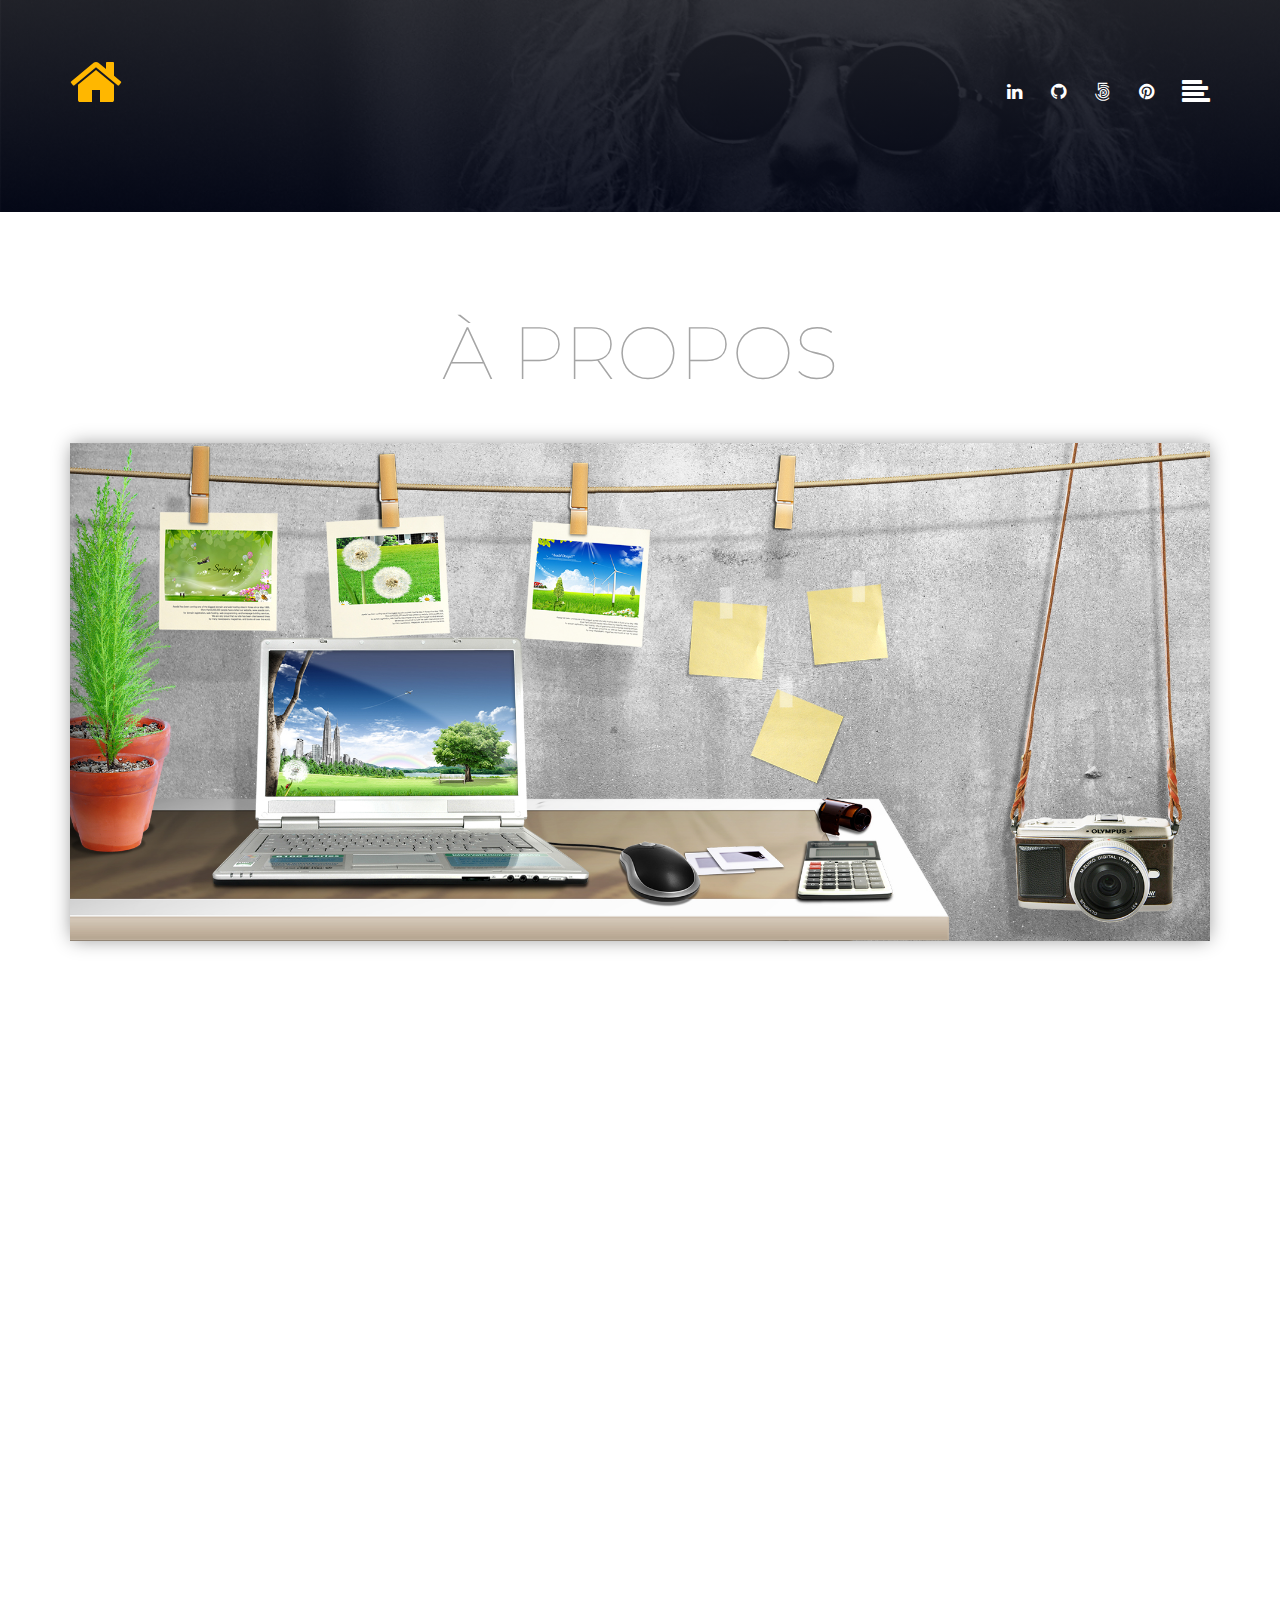
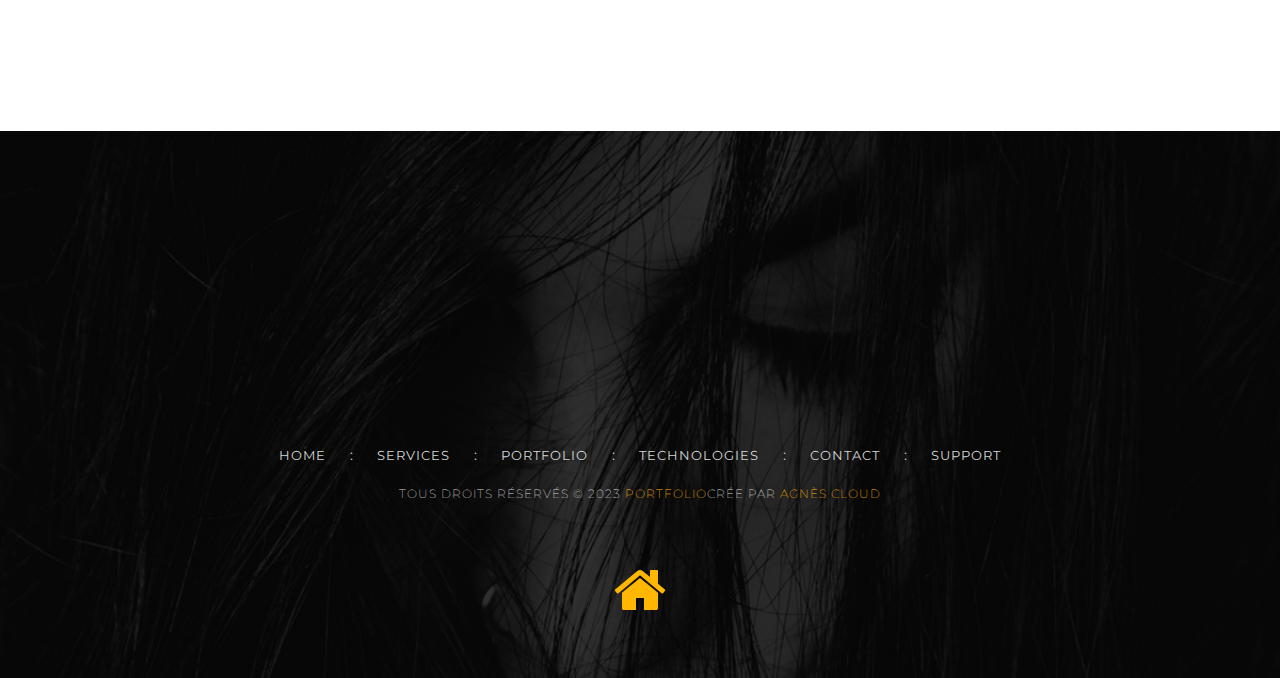
<file: about.html>
<!DOCTYPE html>
<html lang="en">

  <head>
    <!-- Meta Tags -->
    <meta charset="utf-8">
    <meta http-equiv="X-UA-Compatible" content="IE=edge">
    <meta name="description" content="Corporate Agency Website template">
    <meta name="keywords" content="HTML,CSS,JavaScript,jquery">
    <meta name="author" content>
    <meta name="viewport" content="width=device-width, initial-scale=1">

    <title>Portfolio About</title>
    <!-- bootstrap -->
    <link href="css/bootstrap.min.css" rel="stylesheet">
    <!-- Custom CSS: custom Styles -->
    <link href="css/animate.css" rel="stylesheet">
    <link href="css/main.css" rel="stylesheet">

    <!-- Google Font and font-awesome -->
    <link
      href="https://fonts.googleapis.com/css?family=Montserrat:100,100i,200,300,400,400i,500,500i,600,700,900"
      rel="stylesheet">
    <link
      href="https://cdnjs.cloudflare.com/ajax/libs/font-awesome/4.7.0/css/font-awesome.css"
      rel="stylesheet">

    <!-- HTML5 shim and Respond.js for IE8 support of HTML5 elements and media queries -->
    <!-- WARNING: Respond.js doesn't work if you view the page via file:// -->
    <!--[if lt IE 9]>
           
            <script src="https://oss.maxcdn.com/html5shiv/3.7.3/html5shiv.min.js"></script>
            <script src="https://oss.maxcdn.com/respond/1.4.2/respond.min.js"></script>
          <![endif]-->
  </head>

  <!-- Body Start-->

  <body>

    <!-- Header section Start-->
    <header class="top header" style="height: 212px;position: relative;">
      <div id="mySidenav" class="sidenav">
        <a href="javascript:void(0)" class="closebtn" onclick="closeNav()">&times;</a>
        <a href="index.html">Home</a>
        <a href="about.html">About</a>
        <a href="service.html">Services</a>
        <a href="portfolio.html">Portfolio</a>
        <a href="technology.html">Technology</a>
        <a href="support.html">Support</a>
        <a href="contact.html">Contact</a>
      </div>

      <nav id="navbar">
        <!-- container Start-->
        <div class="container">
          <!--Row Start-->
          <div class="row">
            <div class="col-xs-2 col-md-1">
              <a href="#"><i class="fa fa-home fa-4x" style="color:#ffb700;"
                  aria-hidden="true"></i></a>

            </div>
            <div class="col-xs-10 col-md-11">
              <div class="social-icons">
                <!-- Page Content -->
                <div id="page-content-wrapper">
                  <a href="https://www.linkedin.com/in/agnès-cloud-1a290a1b4/"
                    target="_blank"><i class="fa fa-linkedin"
                      aria-hidden="true"></i></a>
                  <a href="https://github.com/A-make-cloud" target="_blank"><i
                      class="fa fa-github"
                      aria-hidden="true"></i></a>
                  <!-- <a href="#"><i class="fa fa-twitter" target="_blank" aria-hidden="true"></i></a> -->
                  <a href="#"><i class="fa fa-500px" aria-hidden="true"></i></a>
                  <a href="https://www.pinterest.fr/Agnes_Cloud/_saved/"
                    target="_blank"><i class="fa fa-pinterest"
                      aria-hidden="true"></i></a>
                  <span class="slide-menu" onclick="openNav()"><i
                      class="fa fa-align-left" aria-hidden="true"></i></span>
                </div>
              </div>
            </div>
          </div>
          <!--Row Ended-->
        </div>
        <!-- container Ended-->
      </nav>
    </header>
    <!-- Header section Ended-->

    <!-- About section Start-->
    <div class="about">
      <div class="container">
        <div class="row">
          <div class="col-md-12">
            <h1>à propos</h1>
            <div data-aos="fade-up" data-aos-duration="1500" class="image"></div>
          </div>
        </div>
        <div class="row">
          <div class="col-md-12">
            <div class="about-contant">
              <p data-aos="fade-up" data-aos-duration="1000">
                <b>Une entreprise, un univers </b><br>
                Examen Personnalisé.
                Mon objectif: faire ressortir l'essence de votre entreprise,à
                travers votre nom, votre univers. <br> Rendre unique chaque
                réalisation, en accord avec vos goûts, vos désires,
                en tenant compte de vos impératifs.

              </p>

              <p data-aos="fade-up" data-aos-duration="1400">

                <b>Votre entreprise est unique, votre communication aussi</b><br>
                Vous rendre visible et mettre en avant votre image
                Je propose des solutions sur mesures en accord avec vos besoins
                , vos objectifs et votre budget.
                Un devis gratuit vous permettra de faire le point sur votre
                situation et vos objectifs.

              </p>
              <p data-aos="fade-up" data-aos-duration="1600">

                <b>Souplesse et réactivité</b><br>
                Je m'adapte à aux demandes rapidement. La réactivité c'est avant
                tout répondre à une première demande de devis en moins de 24
                heures. C'est aussi respecter les délais de réalisation de la
                maquette à la conception ainsi que le suivi et les évolutions
                des projets que qui peuvent être confiés par les clients.

              </p>
            </div>
          </div>
        </div>
      </div>
    </div>
    <!-- About section Ended -->

    <!-- Footer section Start -->
    <footer>
      <!-- container Start-->
      <div class="container">
        <div class="Subscribe" data-aos="fade-up" data-aos-duration="1000">
          <div class="row">
            <div class="col-xs-12 col-md-6">
              <div class="heading">
                <h3>Contactez-moi</h3>
              </div>
            </div>
            <div class="col-xs-12 col-md-6">
              <form class="form-inline">
                <div class="input-group">
                  <!-- <input type="email" class="form-control" size="50"
                    placeholder="Enter your email id" required> -->
                  <h4 class="mb-5">Mon adresse de
                    contact</h4>
                  <h5>agnes.cloud@ik.me</h5>
                  <!-- <div class="input-group-btn">
                    <button type="submit" class="btn btn-warning">Mon adresse de
                      contact</button>
                  </div> -->
                </div>
              </form>
            </div>
          </div>
        </div>
        <div class="row">
          <ul>
            <li><a href="index.html">Home </a></li>
            <li class="semicolon">:</li>
            <li><a href="service.html">services</a></li>
            <li class="semicolon">:</li>
            <li><a href="portfolio.html">portfolio</a></li>
            <li class="semicolon">:</li>
            <li><a href="technology.html">technologies</a></li>
            <li class="semicolon">:</li>
            <li><a href="contact.html">contact</a></li>
            <li class="semicolon">:</li>
            <li><a href="support.html">support</a></li>
          </ul>
          <p>tous droits réservés © 2023 <span><a href="#" target="_blank">Portfolio</a></span>Crée
            par <span><a
                href="#" target="_blank">Agnès Cloud</a></span></p>
        </div>
        <div class="footer-logo">
          <a href="#"><i class="fa fa-home fa-4x" style="color:#ffb700;"
              aria-hidden="true"></i></a>

        </div>
      </div>
      <!-- container Ended-->
    </footer>
    <!-- Footer section Ended -->

    <!-- Return to Top -->
    <div class='scrolltop'>
      <div class='scroll icon'><i class="fa fa-long-arrow-up"></i></div>
    </div>

    <!-- jQuery (necessary for Bootstrap's JavaScript plugins) -->
    <script src="https://code.jquery.com/jquery-1.11.1.min.js"></script>
    <!-- Include all compiled plugins (below), or include individual files as needed -->
    <script src="js/animate.js"></script>
    <script src="js/bootstrap.min.js"></script>
    <script src="js/custom.js"></script>

  </body>
  <!-- Body Ended -->

</html>
</file>
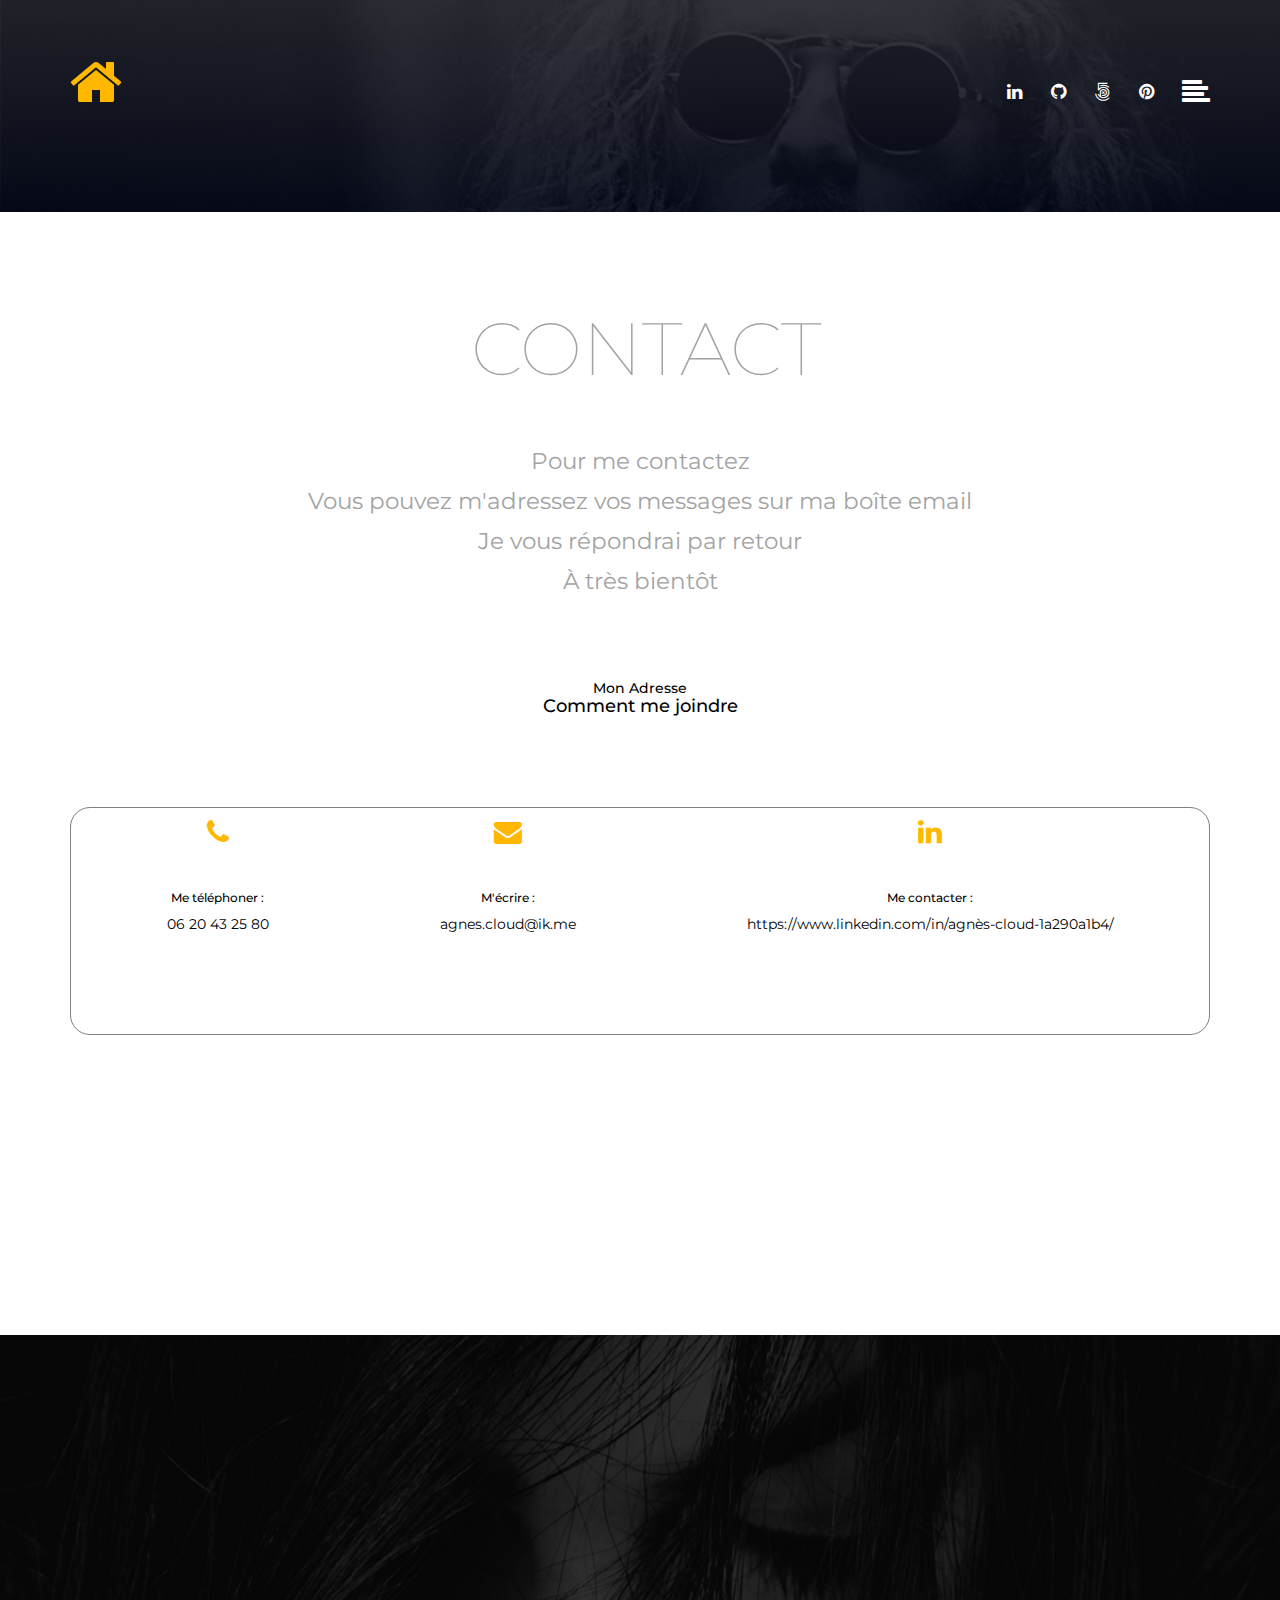
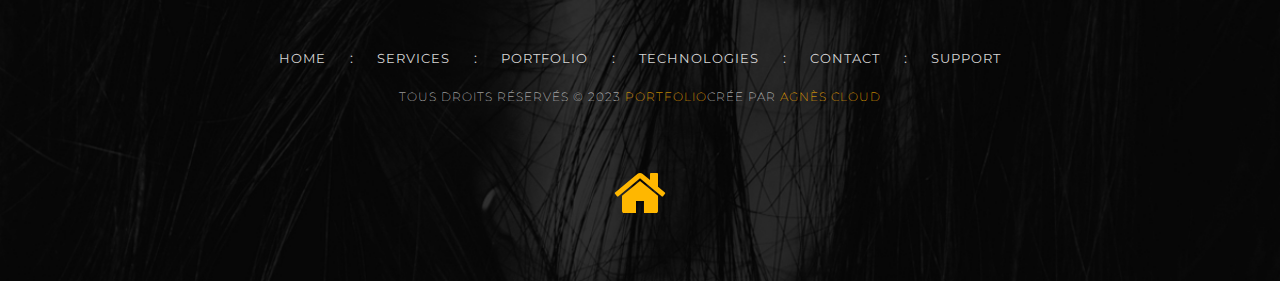
<file: contact.html>
<!DOCTYPE html>
<html lang="en">

  <head>
    <!-- Meta Tags -->
    <meta charset="utf-8">
    <meta http-equiv="X-UA-Compatible" content="IE=edge">
    <meta name="description" content="Corporate Agency Website template">
    <meta name="keywords" content="HTML,CSS,JavaScript,jquery">
    <meta name="author" content>
    <meta name="viewport" content="width=device-width, initial-scale=1">

    <title>Portfolio contact</title>
    <!-- bootstrap -->
    <link href="css/bootstrap.min.css" rel="stylesheet">
    <!-- Custom CSS: custom Styles -->
    <link href="css/animate.css" rel="stylesheet">
    <link href="css/main.css" rel="stylesheet">

    <!-- Google Font and font-awesome -->
    <link
      href="https://fonts.googleapis.com/css?family=Montserrat:100,100i,200,300,400,400i,500,500i,600,700,900"
      rel="stylesheet">
    <link
      href="https://cdnjs.cloudflare.com/ajax/libs/font-awesome/4.7.0/css/font-awesome.css"
      rel="stylesheet">

    <!-- HTML5 shim and Respond.js for IE8 support of HTML5 elements and media queries -->
    <!-- WARNING: Respond.js doesn't work if you view the page via file:// -->
    <!--[if lt IE 9]>
           
            <script src="https://oss.maxcdn.com/html5shiv/3.7.3/html5shiv.min.js"></script>
            <script src="https://oss.maxcdn.com/respond/1.4.2/respond.min.js"></script>
          <![endif]-->
    <style>
            #contact span{
              text-transform: capitalize;
            }
            #contact-icon{
              display: flex;
              justify-content: space-around;
              padding: 10px;
              border-radius: 20px;
              border: 1px solid gray;
            }
            #contact-info h5, #contact-info h4 {
              text-align: center;
            }
            #contact-info h4{
              margin-bottom: 10vh;
            }
            #contact-icon p{
font-size: 1em;
color: #000;
            }
            #contact-icon .fa{
font-size: 2em;
text-align: center;  
margin-bottom: 5vh;       
   }
            #contact-icon h6:nth-child(2){
text-align: center;  
   }
   .mb-5{
    margin-bottom: 5vh;       
 
   }
          </style>
  </head>

  <!-- Body Start-->

  <body>

    <!-- Header section Start-->
    <header class="top header" style="height: 212px;position: relative;">
      <div id="mySidenav" class="sidenav">
        <a href="javascript:void(0)" class="closebtn" onclick="closeNav()">&times;</a>
        <a href="index.html">Home</a>
        <a href="about.html">About</a>
        <a href="service.html">Services</a>
        <a href="portfolio.html">Portfolio</a>
        <a href="technology.html">Technology</a>
        <a href="support.html">Support</a>
        <a href="contact.html">Contact</a>
      </div>

      <nav id="navbar">
        <!-- container Start-->
        <div class="container">
          <!--Row Start-->
          <div class="row">
            <div class="col-xs-2 col-md-1">
              <a href="#"><i class="fa fa-home fa-4x" style="color:#ffb700;"
                  aria-hidden="true"></i></a>

            </div>
            <div class="col-xs-10 col-md-11">
              <div class="social-icons">
                <!-- Page Content -->
                <div id="page-content-wrapper">
                  <a href="https://www.linkedin.com/in/agnès-cloud-1a290a1b4/"
                    target="_blank"><i class="fa fa-linkedin"
                      aria-hidden="true"></i></a>
                  <a href="https://github.com/A-make-cloud" target="_blank"><i
                      class="fa fa-github"
                      aria-hidden="true"></i></a>
                  <!-- <a href="#"><i class="fa fa-twitter" target="_blank" aria-hidden="true"></i></a> -->
                  <a href="#"><i class="fa fa-500px" aria-hidden="true"></i></a>
                  <a href="https://www.pinterest.fr/Agnes_Cloud/_saved/"
                    target="_blank"><i class="fa fa-pinterest"
                      aria-hidden="true"></i></a>
                  <span class="slide-menu" onclick="openNav()"><i
                      class="fa fa-align-left" aria-hidden="true"></i></span>
                </div>
              </div>
            </div>
          </div>
          <!--Row Ended-->
        </div>
        <!-- container Ended-->
      </nav>
    </header>
    <!-- Header section Ended-->

    <!-- About section Start-->
    <section id="contact">
      <!---- Container Section Start ---->
      <div class="container">
        <h1>Contact</h1>
        <!-- First Row Start -->
        <div class="row">
          <div class="col-lg-12" data-aos="zoom-in-up" data-aos-duration="1000">
            <p id="text-justify">
              Pour me contactez <br> Vous pouvez m'adressez vos messages sur ma
              boîte email<br>
              Je vous répondrai par retour<br> <span>à</span> très bientôt
            </p>
          </div>
        </div>
        <!-- First Row Ended -->

        <!-- Second Row Start -->
        <div class="row">
          <div class="col-md-12" data-aos="zoom-in-up" data-aos-duration="2000">
            <div id="contact-info">
              <h5>Mon Adresse</h5>
              <h4>Comment me joindre</h4>
              <div id="contact-icon" class="contact-form">

                <div id="phone">
                  <center> <i class="fa fa-phone" style="color:#ffb700;"></i></center>
                  <h6>Me téléphoner :</h6>
                  <p>06 20 43 25 80</p>
                </div>
                <div id="email">
                  <center> <i class="fa fa-envelope" style="color:#ffb700;"></i></center>

                  <h6>M'écrire :</h6>
                  <p>agnes.cloud@ik.me</p>
                </div>
                <div id="reseau">
                  <center> <i class="fa fa-linkedin" style="color:#ffb700;"></i></center>

                  <h6>Me contacter :</h6>
                  <p>https://www.linkedin.com/in/agnès-cloud-1a290a1b4/</p>
                </div>
              </div>
            </div>
          </div>
        </div>
        <!-- First Row Ended -->
      </div>
      <!---- Container Section Ended ---->
    </section>
    <!-- About section Ended -->

    <!-- Footer section Start -->
    <footer>
      <!-- container Start-->
      <div class="container">
        <div class="Subscribe" data-aos="fade-up" data-aos-duration="1000">
          <div class="row">
            <div class="col-xs-12 col-md-6">
              <div class="heading">
                <h3>Contactez-moi</h3>
              </div>
            </div>
            <div class="col-xs-12 col-md-6">
              <form class="form-inline">
                <div class="input-group">
                  <!-- <input type="email" class="form-control" size="50"
                    placeholder="Enter your email id" required> -->
                  <h4 class="mb-5">Mon adresse de
                    contact</h4>
                  <h5>agnes.cloud@ik.me</h5>
                  <!-- <div class="input-group-btn">
                    <button type="submit" class="btn btn-warning">Mon adresse de
                      contact</button>
                  </div> -->
                </div>
              </form>
            </div>
          </div>
        </div>
        <div class="row">
          <ul>
            <li><a href="index.html">Home </a></li>
            <li class="semicolon">:</li>
            <li><a href="service.html">services</a></li>
            <li class="semicolon">:</li>
            <li><a href="portfolio.html">portfolio</a></li>
            <li class="semicolon">:</li>
            <li><a href="technology.html">technologies</a></li>
            <li class="semicolon">:</li>
            <li><a href="contact.html">contact</a></li>
            <li class="semicolon">:</li>
            <li><a href="support.html">support</a></li>
          </ul>
          <p>tous droits réservés © 2023 <span><a href="#" target="_blank">Portfolio</a></span>Crée
            par <span><a
                href="#" target="_blank">Agnès Cloud</a></span></p>
        </div>
        <div class="footer-logo">
          <a href="#"><i class="fa fa-home fa-4x" style="color:#ffb700;"
              aria-hidden="true"></i></a>

        </div>
      </div>
      <!-- container Ended-->
    </footer>
    <!-- Footer section Ended -->

    <!-- Return to Top -->
    <div class='scrolltop'>
      <div class='scroll icon'><i class="fa fa-long-arrow-up"></i></div>
    </div>

    <!-- jQuery (necessary for Bootstrap's JavaScript plugins) -->
    <script src="https://code.jquery.com/jquery-1.11.1.min.js"></script>
    <!-- Include all compiled plugins (below), or include individual files as needed -->
    <script src="js/animate.js"></script>
    <script src="js/bootstrap.min.js"></script>
    <script src="js/custom.js"></script>

  </body>
  <!-- Body Ended -->

</html>
</file>
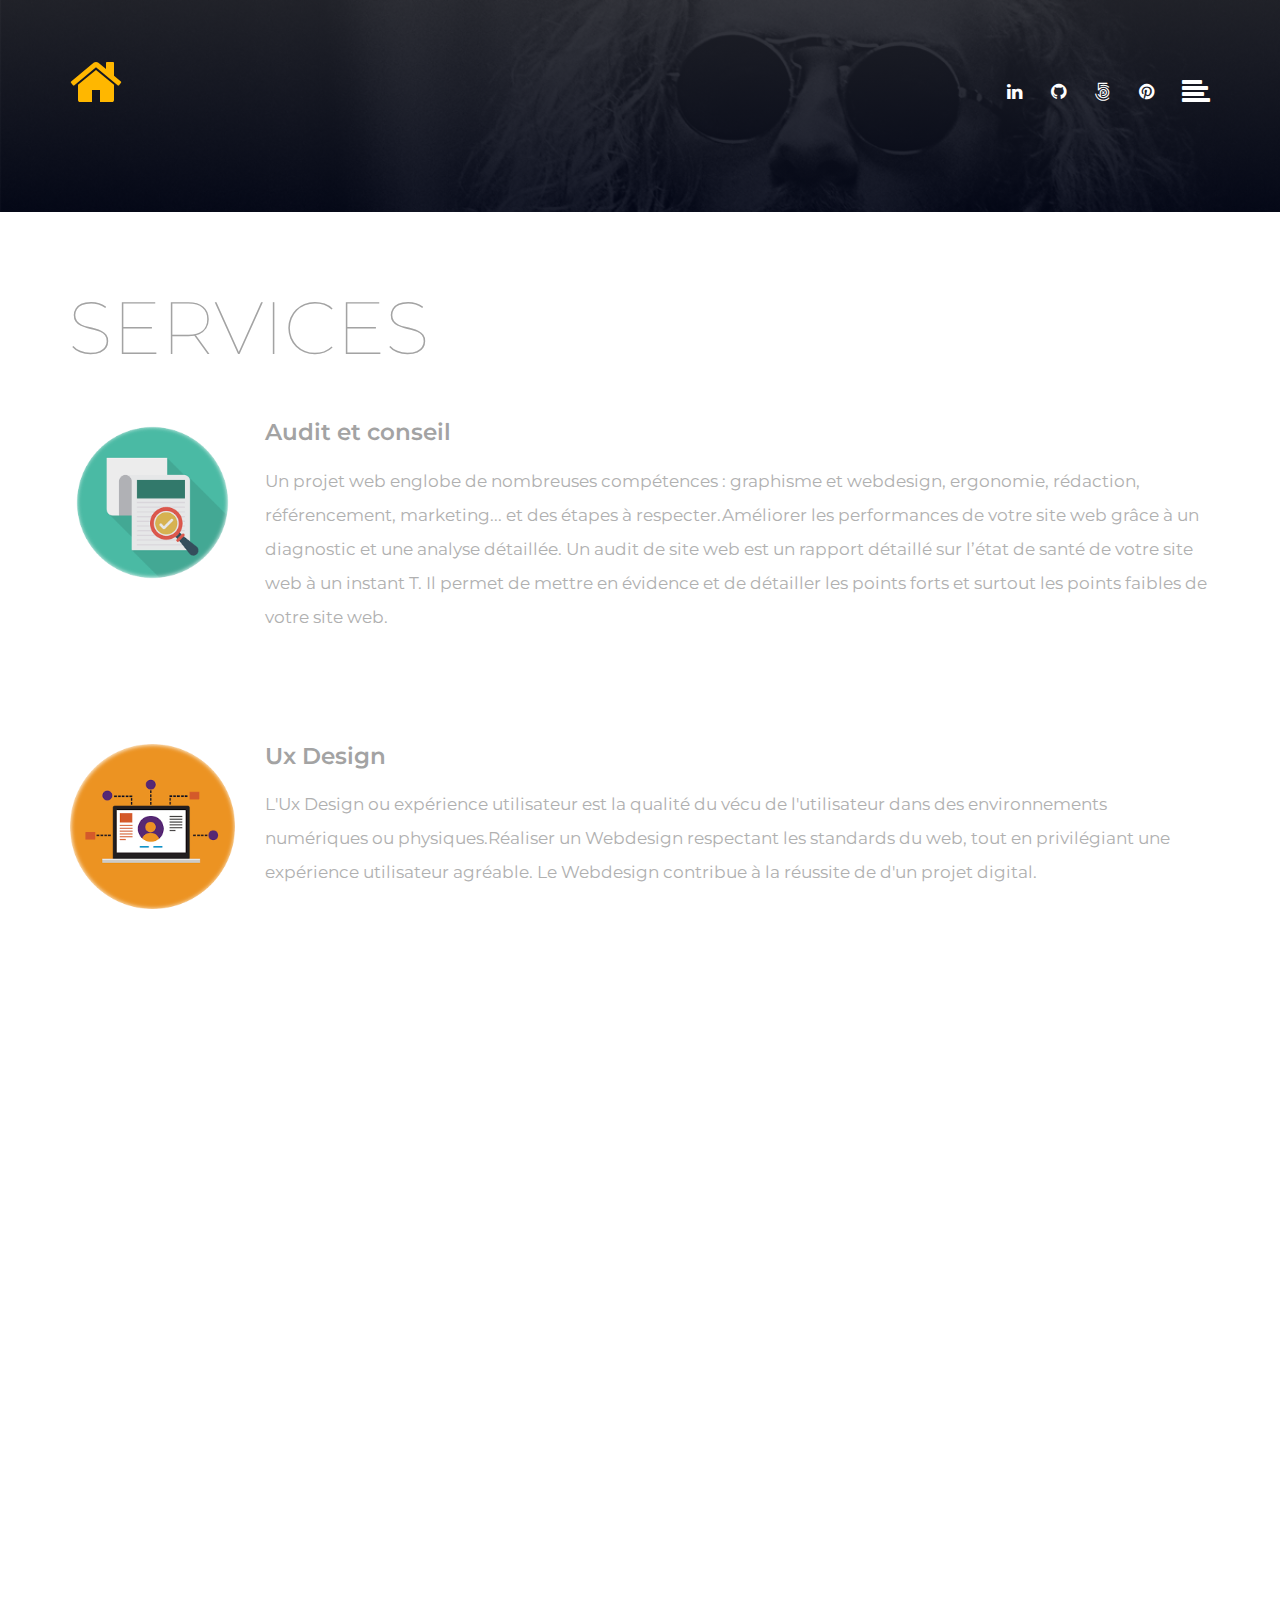
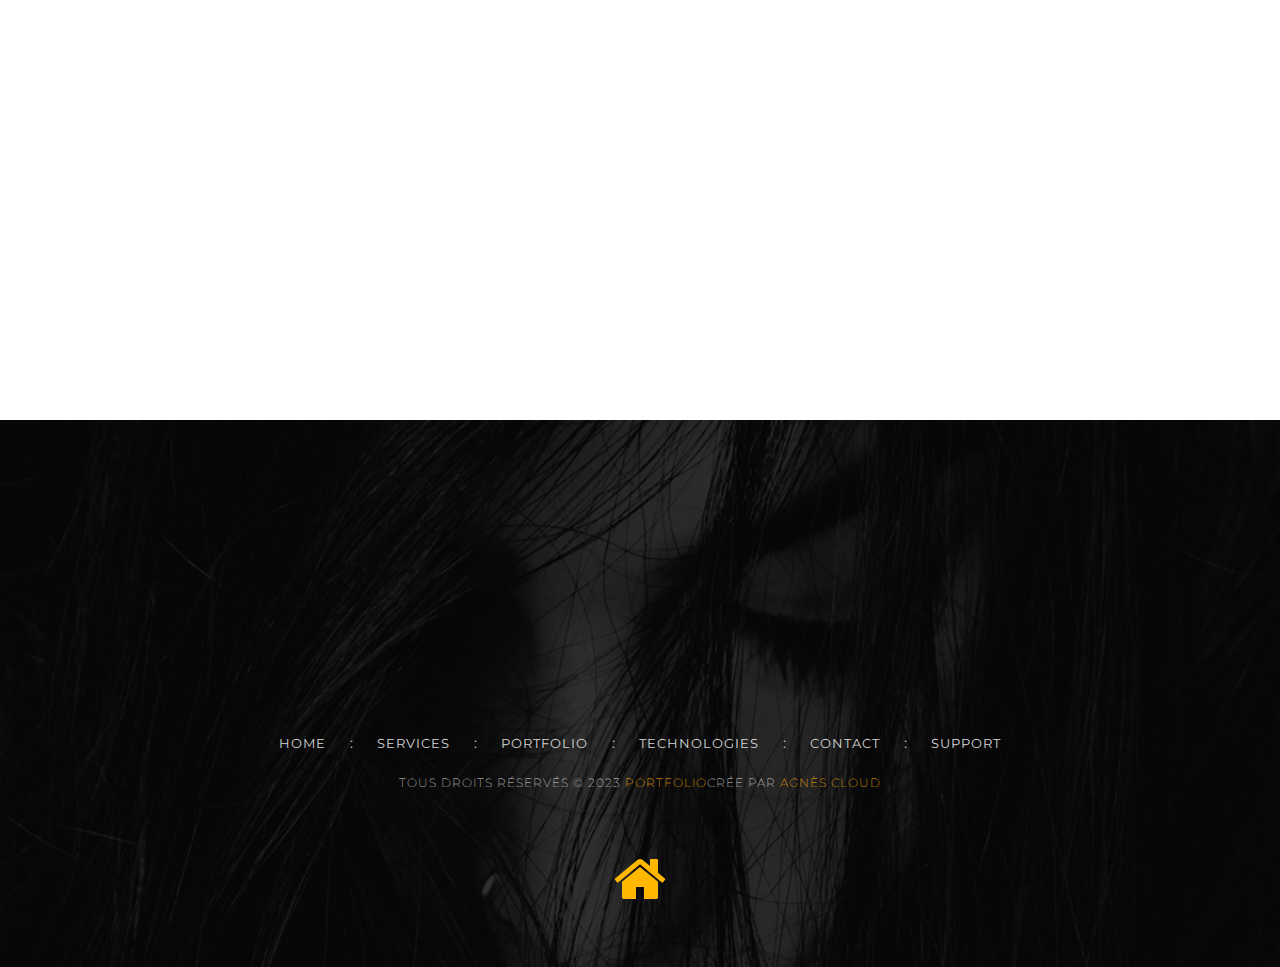
<file: service.html>
<!DOCTYPE html>
<html lang="en">

  <head>
    <!-- Meta Tags -->
    <meta charset="utf-8">
    <meta http-equiv="X-UA-Compatible" content="IE=edge">
    <meta name="description" content="Corporate Agency Website template">
    <meta name="keywords" content="HTML,CSS,JavaScript,jquery">
    <meta name="author" content>
    <meta name="viewport" content="width=device-width, initial-scale=1">

    <title>Portfolio services</title>
    <!-- bootstrap -->
    <link href="css/bootstrap.min.css" rel="stylesheet">
    <!-- Custom CSS: custom Styles -->
    <link href="css/animate.css" rel="stylesheet">
    <link href="css/main.css" rel="stylesheet">

    <!-- Google Font and font-awesome -->
    <link
      href="https://fonts.googleapis.com/css?family=Montserrat:100,100i,200,300,400,400i,500,500i,600,700,900"
      rel="stylesheet">
    <link
      href="https://cdnjs.cloudflare.com/ajax/libs/font-awesome/4.7.0/css/font-awesome.css"
      rel="stylesheet">

    <!-- HTML5 shim and Respond.js for IE8 support of HTML5 elements and media queries -->
    <!-- WARNING: Respond.js doesn't work if you view the page via file:// -->
    <!--[if lt IE 9]>
           
            <script src="https://oss.maxcdn.com/html5shiv/3.7.3/html5shiv.min.js"></script>
            <script src="https://oss.maxcdn.com/respond/1.4.2/respond.min.js"></script>
          <![endif]-->
  </head>

  <!-- Body Start-->

  <body>

    <!-- Header section Start-->
    <header class="top header" style="height: 212px;position: relative;">
      <div id="mySidenav" class="sidenav">
        <a href="javascript:void(0)" class="closebtn" onclick="closeNav()">&times;</a>
        <a href="index.html">Home</a>
        <a href="about.html">About</a>
        <a href="service.html">Services</a>
        <a href="portfolio.html">Portfolio</a>
        <a href="technology.html">Technology</a>
        <a href="support.html">Support</a>
        <a href="contact.html">Contact</a>
      </div>

      <nav id="navbar">
        <!-- container Start-->
        <div class="container">
          <!--Row Start-->
          <div class="row">
            <div class="col-xs-2 col-md-1">
              <a href="#"><i class="fa fa-home fa-4x" style="color:#ffb700;"
                  aria-hidden="true"></i></a>

            </div>
            <div class="col-xs-10 col-md-11">
              <div class="social-icons">
                <!-- Page Content -->
                <div id="page-content-wrapper">
                  <a href="https://www.linkedin.com/in/agnès-cloud-1a290a1b4/"
                    target="_blank"><i class="fa fa-linkedin"
                      aria-hidden="true"></i></a>
                  <a href="https://github.com/A-make-cloud" target="_blank"><i
                      class="fa fa-github"
                      aria-hidden="true"></i></a>
                  <!-- <a href="#"><i class="fa fa-twitter" target="_blank" aria-hidden="true"></i></a> -->
                  <a href="#"><i class="fa fa-500px" aria-hidden="true"></i></a>
                  <a href="https://www.pinterest.fr/Agnes_Cloud/_saved/"
                    target="_blank"><i class="fa fa-pinterest"
                      aria-hidden="true"></i></a>
                  <span class="slide-menu" onclick="openNav()"><i
                      class="fa fa-align-left" aria-hidden="true"></i></span>
                </div>
              </div>
            </div>
          </div>
          <!--Row Ended-->
        </div>
        <!-- container Ended-->
      </nav>
    </header>
    <!-- Header section Ended-->

    <!-- Service section Start-->
    <section id="services">
      <!-- Container Start -->
      <div class="container">

        <!-- First Row Start -->
        <div class="row" data-aos="fade-up" data-aos-duration="1000">
          <h1>Services</h1>
          <div class="col-xs-12 col-sm-3 col-md-2">
            <img class="img-responsive career-img" src="images/audit.png"
              alt="service-1">
          </div>
          <div class="col-xs-12 col-sm-9 col-md-10">
            <div class="contant">
              <h3>Audit et conseil</h3>
              <p>Un projet web englobe de nombreuses compétences : graphisme et
                webdesign, ergonomie, rédaction, référencement, marketing... et
                des étapes à respecter.Améliorer les performances de votre site
                web grâce à un diagnostic et une analyse détaillée. Un audit de
                site web est un rapport détaillé sur l’état de santé de votre
                site web à un instant T. Il permet de mettre en évidence et de
                détailler les points forts et surtout les points faibles de
                votre site web.
              </p>
            </div>
          </div>
        </div>
        <!-- First Row Ended -->

        <!-- Second Row Start -->
        <div class="row" data-aos="fade-up" data-aos-duration="800">
          <div class="col-xs-12 col-sm-3 col-md-2">
            <img class="img-responsive career-img" src="images/uxDesign.png"
              alt="service-2">
          </div>
          <div class="col-xs-12 col-sm-9 col-md-10">
            <div class="contant">
              <h3>Ux Design</h3>
              <p>L'Ux Design ou expérience utilisateur est la qualité du vécu de
                l'utilisateur dans des environnements numériques ou
                physiques.Réaliser un Webdesign respectant les standards du web,
                tout en privilégiant une expérience utilisateur agréable. Le
                Webdesign contribue à la réussite de d'un projet digital.
              </p>
            </div>
          </div>
        </div>
        <!-- Second Row Ended -->

        <!-- Third Row Start -->
        <div class="row" data-aos="fade-up" data-aos-duration="800">
          <div class="col-xs-12 col-sm-3 col-md-2">
            <img class="img-responsive career-img"
              src="images/referencement.png" alt="service-3">
          </div>
          <div class="col-xs-12 col-sm-9 col-md-10">
            <div class="contant">
              <h3>Référencement SEO</h3>
              <p>Il est essentiel de réaliser un Audit de référencement pour
                garantir un référencement naturel durable et vous permettre
                d’atteindre les premières places des moteurs de recherche dès sa
                mise en ligne.Vous souhaitez améliorer les positions de votre
                site web sur Google ? Améliorer votre taux de conversion et
                augmenter votre chiffre d’affaire ?. Un expert spécialisée dans
                le référencement naturel, vous guidera dans votre choix de
                référencement Google Ads, suivi de contacts.
              </p>
            </div>
          </div>
        </div>
        <!-- Third Row Ended -->
        <!-- Fourth Row Start -->
        <div class="row" data-aos="fade-up" data-aos-duration="800">
          <div class="col-xs-12 col-sm-3 col-md-2">
            <img class="img-responsive career-img" src="images/dev.png"
              alt="service-3">
          </div>
          <div class="col-xs-12 col-sm-9 col-md-10">
            <div class="contant">
              <h3>Développement</h3>
              <p>Conception du site. Les principaux langages utilisés pour créer
                des sites ou applications web sont le HTML, le CSS, le
                JavaScript, MySQL et le PHP et plus particulièrement Java. L'utilisation
                des CMS, des logiciels visent à structurer plus facilement (et
                de façon plus automatisée) le contenu d'un site web.
              </p>
            </div>
          </div>
        </div>
        <!-- Fith Row Ended -->
        <!-- Fith Row Start -->
        <div class="row" data-aos="fade-up" data-aos-duration="800">
          <div class="col-xs-12 col-sm-3 col-md-2">
            <img class="img-responsive career-img" src="images/contenu.png"
              alt="service-3">
          </div>
          <div class="col-xs-12 col-sm-9 col-md-10">
            <div class="contant">
              <h3>Contenu</h3>
              <p>Le but d’une stratégie de contenu est d’attirer, d’engager et
                de fidéliser une audience spécifique et ultimement de générer du
                traffic. Le contenu de votre site Internet va avoir plusieurs
                utilités. Il va permettre dans un premier temps de vendre votre
                savoir-faire et vos produits aux visiteurs de votre site. Il va
                également permettre de gagner en visibilité sur les moteurs de
                recherche. Vous serez présent là où des prospects recherchent l'information.
              </p>
            </div>
          </div>
        </div>
        <!-- Fourth Row Ended -->
      </div>
      <!-- Container Ended -->
    </section>
    <!-- Service section Ended -->

    <!-- Footer section Start -->
    <footer>
      <!-- container Start-->
      <div class="container">
        <div class="Subscribe" data-aos="fade-up" data-aos-duration="1000">
          <div class="row">
            <div class="col-xs-12 col-md-6">
              <div class="heading">
                <h3>Contactez-moi</h3>
              </div>
            </div>
            <div class="col-xs-12 col-md-6">
              <form class="form-inline">
                <div class="input-group">
                  <!-- <input type="email" class="form-control" size="50"
                    placeholder="Enter your email id" required> -->
                  <h4 class="mb-5">Mon adresse de
                    contact</h4>
                  <h5>agnes.cloud@ik.me</h5>
                  <!-- <div class="input-group-btn">
                    <button type="submit" class="btn btn-warning">Mon adresse de
                      contact</button>
                  </div> -->
                </div>
              </form>
            </div>
          </div>
        </div>
        <div class="row">
          <ul>
            <li><a href="index.html">Home </a></li>
            <li class="semicolon">:</li>
            <li><a href="service.html">services</a></li>
            <li class="semicolon">:</li>
            <li><a href="portfolio.html">portfolio</a></li>
            <li class="semicolon">:</li>
            <li><a href="technology.html">technologies</a></li>
            <li class="semicolon">:</li>
            <li><a href="contact.html">contact</a></li>
            <li class="semicolon">:</li>
            <li><a href="support.html">support</a></li>
          </ul>
          <p>tous droits réservés © 2023 <span><a href="#" target="_blank">Portfolio</a></span>Crée
            par <span><a
                href="#" target="_blank">Agnès Cloud</a></span></p>
        </div>
        <div class="footer-logo">
          <a href="#"><i class="fa fa-home fa-4x" style="color:#ffb700;"
              aria-hidden="true"></i></a>

        </div>
      </div>
      <!-- container Ended-->
    </footer>
    <!-- Footer section Ended -->

    <!-- Return to Top -->
    <div class='scrolltop'>
      <div class='scroll icon'><i class="fa fa-long-arrow-up"></i></div>
    </div>

    <!-- jQuery (necessary for Bootstrap's JavaScript plugins) -->
    <script src="https://code.jquery.com/jquery-1.11.1.min.js"></script>
    <!-- Include all compiled plugins (below), or include individual files as needed -->
    <script src="js/animate.js"></script>
    <script src="js/bootstrap.min.js"></script>
    <script src="js/custom.js"></script>

  </body>
  <!-- Body Ended -->

</html>
</file>
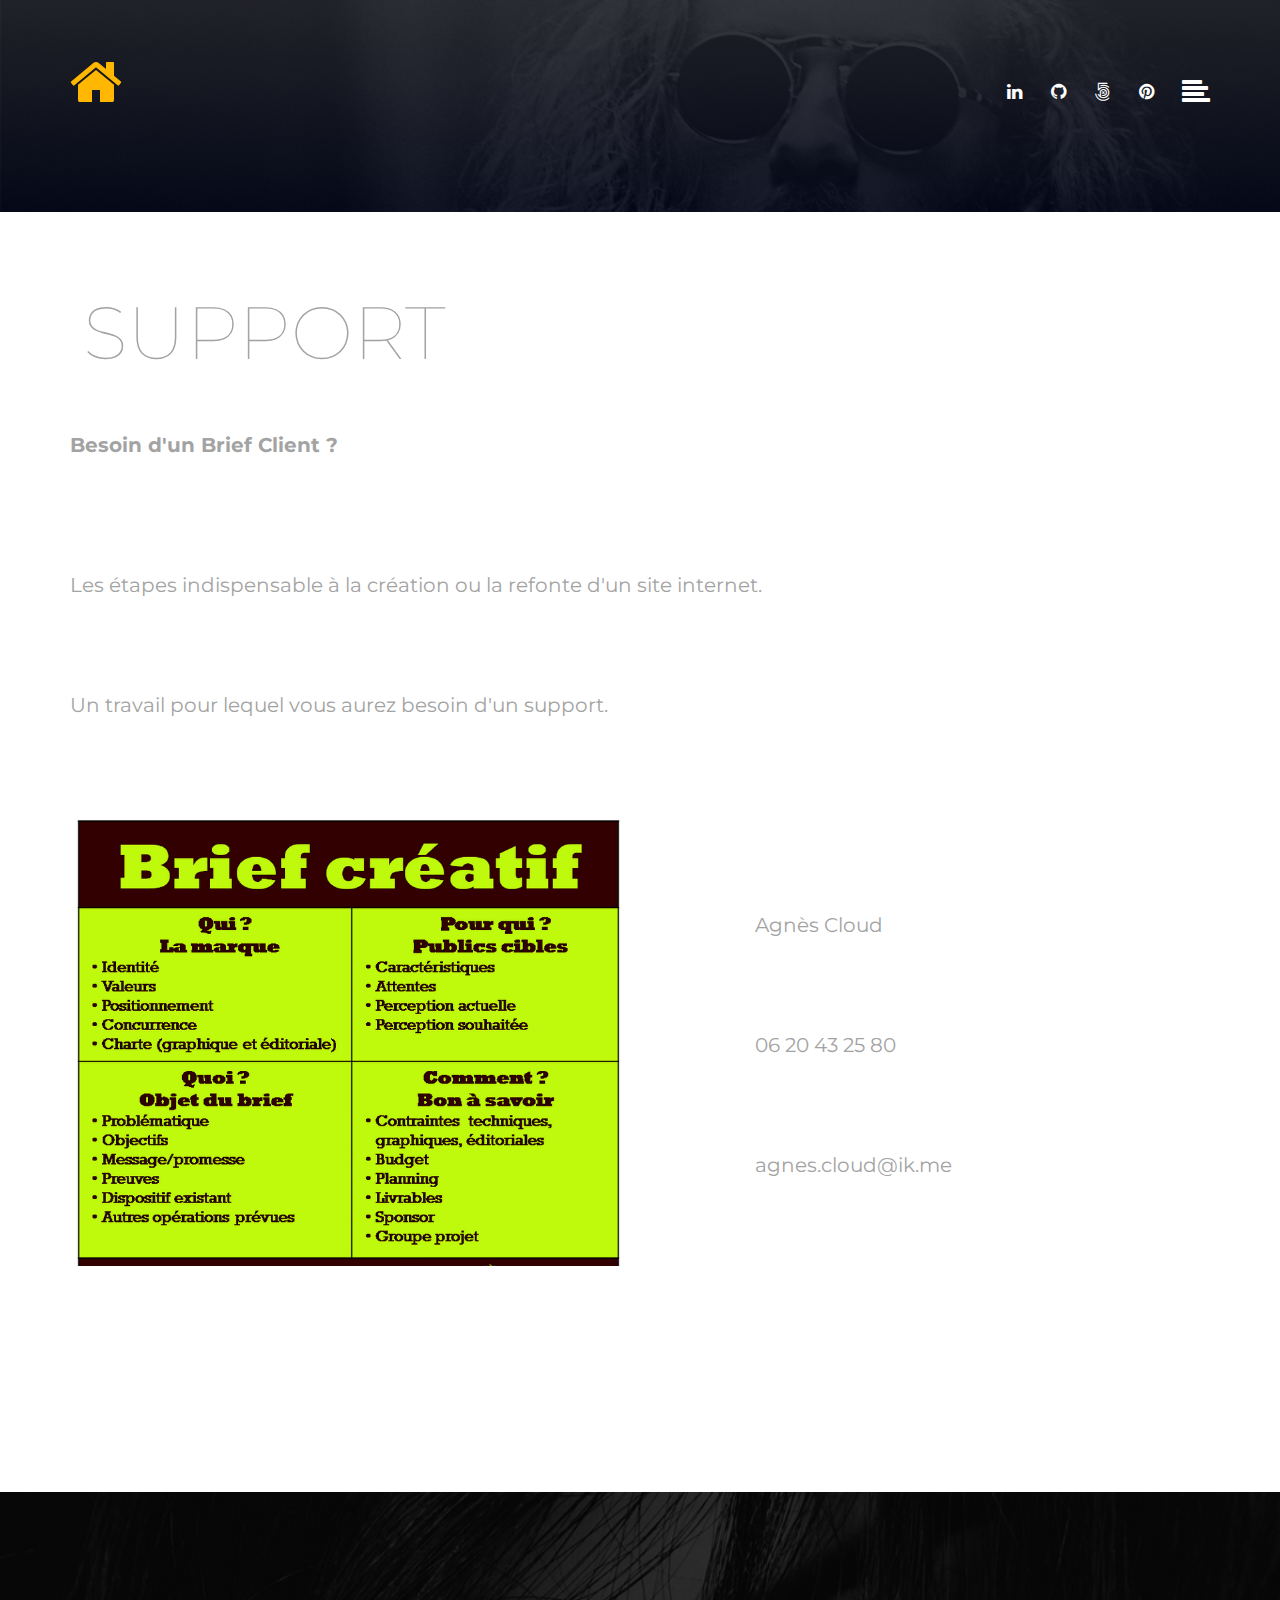
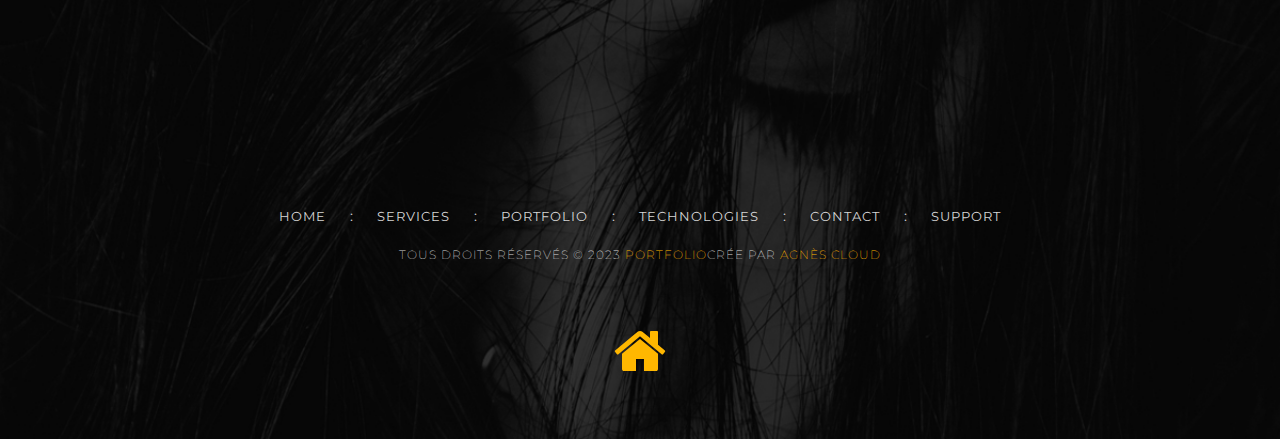
<file: support.html>
<!DOCTYPE html>
<html lang="en">

  <head>
    <!-- Meta Tags -->
    <meta charset="utf-8">
    <meta http-equiv="X-UA-Compatible" content="IE=edge">
    <meta name="description" content="Corporate Agency Website template">
    <meta name="keywords" content="HTML,CSS,JavaScript,jquery">
    <meta name="author" content>
    <meta name="viewport" content="width=device-width, initial-scale=1">

    <title>Portfolio support</title>
    <!-- bootstrap -->
    <link href="css/bootstrap.min.css" rel="stylesheet">
    <!-- Custom CSS: custom Styles -->
    <link href="css/animate.css" rel="stylesheet">
    <link href="css/main.css" rel="stylesheet">

    <!-- Google Font and font-awesome -->
    <link
      href="https://fonts.googleapis.com/css?family=Montserrat:100,100i,200,300,400,400i,500,500i,600,700,900"
      rel="stylesheet">
    <link
      href="https://cdnjs.cloudflare.com/ajax/libs/font-awesome/4.7.0/css/font-awesome.css"
      rel="stylesheet">

    <style>
  .contact-form{
    text-align: center;
    padding: 100px;
  }
</style>
  </head>

  <!-- Body Start-->

  <body>

    <!-- Header section Start-->
    <header class="top header" style="height: 212px;position: relative;">
      <div id="mySidenav" class="sidenav">
        <a href="javascript:void(0)" class="closebtn" onclick="closeNav()">&times;</a>
        <a href="index.html">Home</a>
        <a href="about.html">About</a>
        <a href="service.html">Services</a>
        <a href="portfolio.html">Portfolio</a>
        <a href="technology.html">Technology</a>
        <a href="support.html">Support</a>
        <a href="contact.html">Contact</a>
      </div>

      <nav id="navbar">
        <!-- container Start-->
        <div class="container">
          <!--Row Start-->
          <div class="row">
            <div class="col-xs-2 col-md-1">
              <a href="#"><i class="fa fa-home fa-4x" style="color:#ffb700;"
                  aria-hidden="true"></i></a>

            </div>
            <div class="col-xs-10 col-md-11">
              <div class="social-icons">
                <!-- Page Content -->
                <div id="page-content-wrapper">
                  <a href="https://www.linkedin.com/in/agnès-cloud-1a290a1b4/"
                    target="_blank"><i class="fa fa-linkedin"
                      aria-hidden="true"></i></a>
                  <a href="https://github.com/A-make-cloud" target="_blank"><i
                      class="fa fa-github"
                      aria-hidden="true"></i></a>
                  <!-- <a href="#"><i class="fa fa-twitter" target="_blank" aria-hidden="true"></i></a> -->
                  <a href="#"><i class="fa fa-500px" aria-hidden="true"></i></a>
                  <a href="https://www.pinterest.fr/Agnes_Cloud/_saved/"
                    target="_blank"><i class="fa fa-pinterest"
                      aria-hidden="true"></i></a>
                  <span class="slide-menu" onclick="openNav()"><i
                      class="fa fa-align-left" aria-hidden="true"></i></span>
                </div>
              </div>
            </div>
          </div>
          <!--Row Ended-->
        </div>
        <!-- container Ended-->
      </nav>
    </header>
    <!-- Header section Ended-->

    <!-- About section Start-->
    <section class="contact" style="padding-top: 80px;">
      <!-- Container Section Start -->
      <div class="container">
        <h1>Support</h1>
        <!-- First Row Start -->
        <div class="row">
          <div class="col-lg-12">
            <div class="inner-contant">
              <p><b>Besoin d'un Brief Client ?</b></p><br>
              <p>Les étapes indispensable à la création ou la refonte d'un site
                internet.</p>
              <p>Un travail pour lequel vous aurez besoin d'un support.</p>
            </div>
          </div>
        </div>
        <!-- First Row Ended -->

        <!-- Second Row Start -->
        <div class="row">
          <div class="col-xs-12 col-md-6">
            <figure>
              <img src="images/brief-client.png" width="100%"
                height="auto" style="padding-bottom: 20px;" alt="support">
            </figure>
          </div>
          <div class="col-xs-12 col-md-6">
            <form class="contact-form">
              <ul class="list-unstyled">
                <li class="row form-group">
                  <div class="col-sm-6 col-md-12">
                    <!-- <input required type="text" class="form-control"
                      placeholder="Name"> -->
                    <p>Agnès Cloud</p>
                  </div>
                  <div class="col-sm-6 col-md-12">
                    <!-- <input required type="text" class="form-control"
                      placeholder="Email"> -->
                    <p>06 20 43 25 80</p>
                  </div>
                </li>
                <li class="row form-group">
                  <div class="col-sm-6 col-md-12">
                    <!-- <input required type="text" class="form-control"
                      placeholder="Phone"> -->
                    <p>agnes.cloud@ik.me</p>
                  </div>
                  <div class="col-sm-6 col-md-12">
                    <!-- <input required type="text" class="form-control"
                      placeholder="Website"> -->
                  </div>
                </li>
                <li class="row form-group">
                  <div class="col-sm-12 col-md-12">
                    <!-- <textarea required class="form-control massage"
                      placeholder="Message" rows="5" id="comment"
                      style="border-radius: 0;height: 150px;"></textarea> -->
                  </div>
                </li>

              </ul>
            </form>
          </div>
        </div>
        <!-- First Row Ended -->
      </div>
      <!-- Container Section Ended -->
    </section>
    <!-- About section Ended -->

    <!-- Footer section Start -->
    <footer>
      <!-- container Start-->
      <div class="container">
        <div class="Subscribe" data-aos="fade-up" data-aos-duration="1000">
          <div class="row">
            <div class="col-xs-12 col-md-6">
              <div class="heading">
                <h3>Contactez-moi</h3>
              </div>
            </div>
            <div class="col-xs-12 col-md-6">
              <form class="form-inline">
                <div class="input-group">
                  <!-- <input type="email" class="form-control" size="50"
                    placeholder="Enter your email id" required> -->
                  <h4 class="mb-5">Mon adresse de
                    contact</h4>
                  <h5>agnes.cloud@ik.me</h5>
                  <!-- <div class="input-group-btn">
                    <button type="submit" class="btn btn-warning">Mon adresse de
                      contact</button>
                  </div> -->
                </div>
              </form>
            </div>
          </div>
        </div>
        <div class="row">
          <ul>
            <li><a href="index.html">Home </a></li>
            <li class="semicolon">:</li>
            <li><a href="service.html">services</a></li>
            <li class="semicolon">:</li>
            <li><a href="portfolio.html">portfolio</a></li>
            <li class="semicolon">:</li>
            <li><a href="technology.html">technologies</a></li>
            <li class="semicolon">:</li>
            <li><a href="contact.html">contact</a></li>
            <li class="semicolon">:</li>
            <li><a href="support.html">support</a></li>
          </ul>
          <p>tous droits réservés © 2023 <span><a href="#" target="_blank">Portfolio</a></span>Crée
            par <span><a
                href="#" target="_blank">Agnès Cloud</a></span></p>
        </div>
        <div class="footer-logo">
          <a href="#"><i class="fa fa-home fa-4x" style="color:#ffb700;"
              aria-hidden="true"></i></a>

        </div>
      </div>
      <!-- container Ended-->
    </footer>
    <!-- Footer section Ended -->

    <!-- Return to Top -->
    <div class='scrolltop'>
      <div class='scroll icon'><i class="fa fa-long-arrow-up"></i></div>
    </div>

    <!-- jQuery (necessary for Bootstrap's JavaScript plugins) -->
    <script src="https://code.jquery.com/jquery-1.11.1.min.js"></script>
    <!-- Include all compiled plugins (below), or include individual files as needed -->
    <script src="js/animate.js"></script>
    <script src="js/bootstrap.min.js"></script>
    <script src="js/custom.js"></script>

  </body>
  <!-- Body Ended -->

</html>
</file>
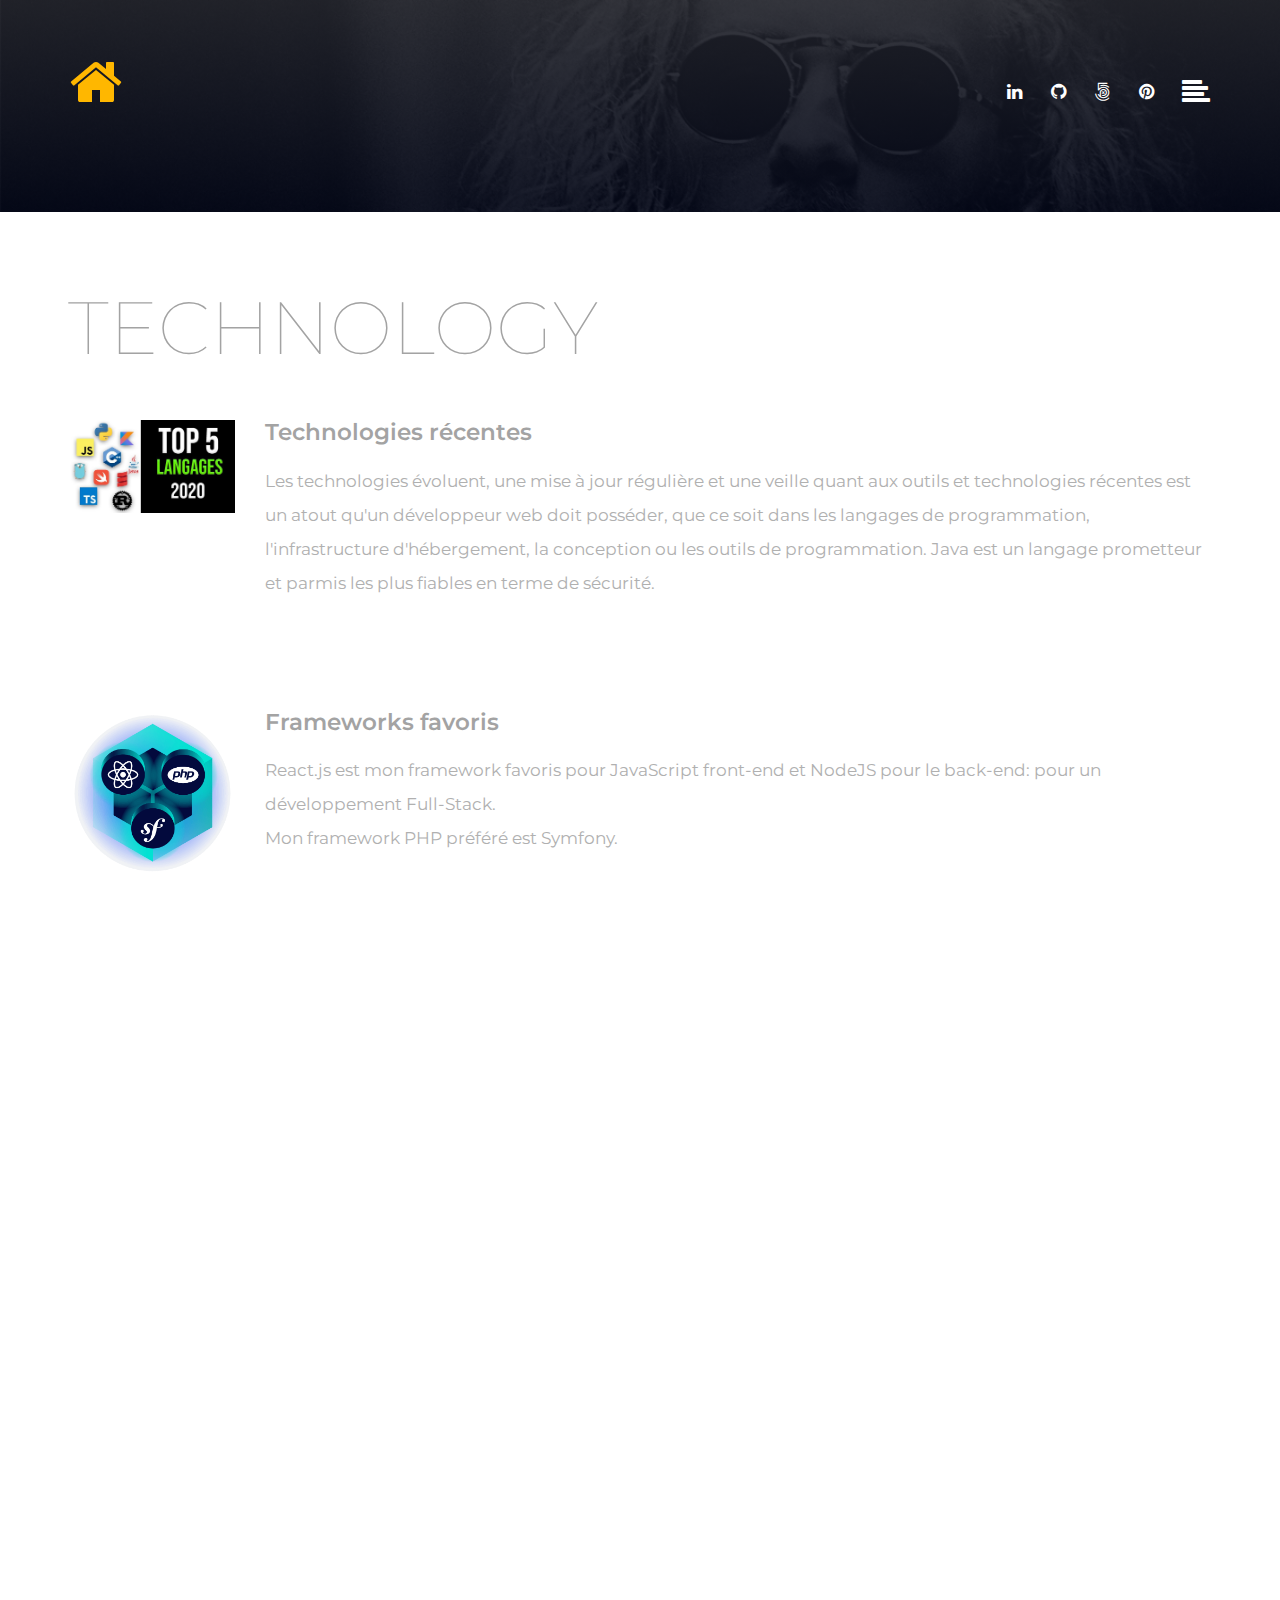
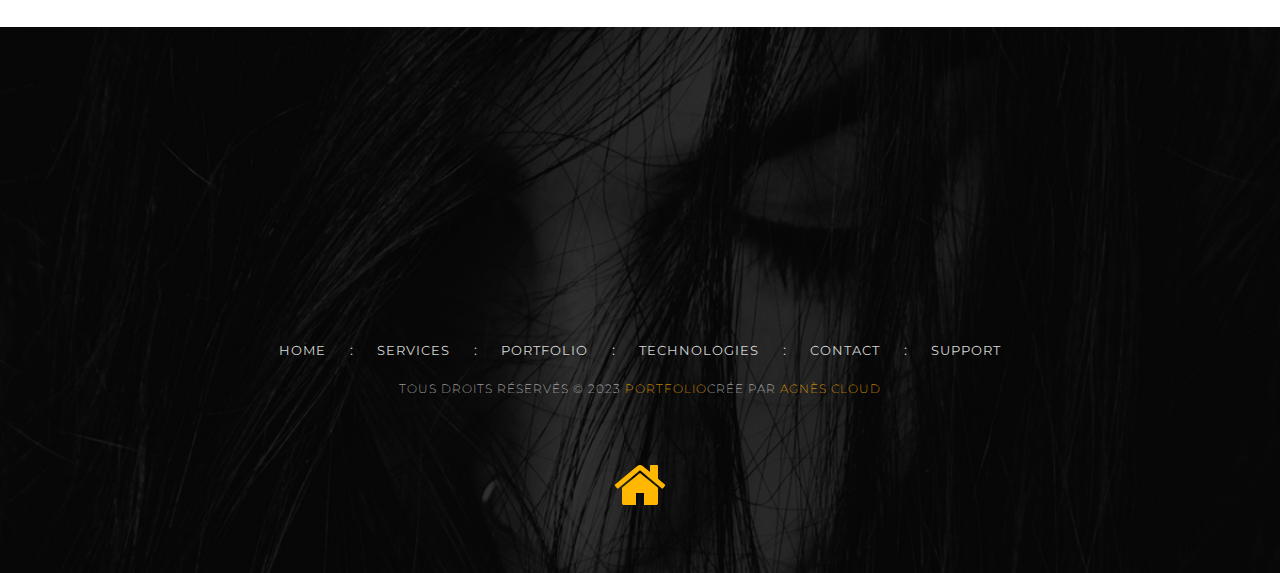
<file: technology.html>
<!DOCTYPE html>
<html lang="en">

  <head>
    <!-- Meta Tags -->
    <meta charset="utf-8">
    <meta http-equiv="X-UA-Compatible" content="IE=edge">
    <meta name="description" content="Corporate Agency Website template">
    <meta name="keywords" content="HTML,CSS,JavaScript,jquery">
    <meta name="author" content>
    <meta name="viewport" content="width=device-width, initial-scale=1">

    <title>Portfolio technology</title>
    <!-- bootstrap -->
    <link href="css/bootstrap.min.css" rel="stylesheet">
    <!-- Custom CSS: custom Styles -->
    <link href="css/animate.css" rel="stylesheet">
    <link href="css/main.css" rel="stylesheet">

    <!-- Google Font and font-awesome -->
    <link
      href="https://fonts.googleapis.com/css?family=Montserrat:100,100i,200,300,400,400i,500,500i,600,700,900"
      rel="stylesheet">
    <link
      href="https://cdnjs.cloudflare.com/ajax/libs/font-awesome/4.7.0/css/font-awesome.css"
      rel="stylesheet">

    <!-- HTML5 shim and Respond.js for IE8 support of HTML5 elements and media queries -->
    <!-- WARNING: Respond.js doesn't work if you view the page via file:// -->
    <!--[if lt IE 9]>
           
            <script src="https://oss.maxcdn.com/html5shiv/3.7.3/html5shiv.min.js"></script>
            <script src="https://oss.maxcdn.com/respond/1.4.2/respond.min.js"></script>
          <![endif]-->
  </head>

  <!-- Body Start-->

  <body>

    <!-- Header section Start-->
    <header class="top header" style="height: 212px;position: relative;">
      <div id="mySidenav" class="sidenav">
        <a href="javascript:void(0)" class="closebtn" onclick="closeNav()">&times;</a>
        <a href="index.html">Home</a>
        <a href="about.html">About</a>
        <a href="service.html">Services</a>
        <a href="portfolio.html">Portfolio</a>
        <a href="technology.html">Technology</a>
        <a href="support.html">Support</a>
        <a href="contact.html">Contact</a>
      </div>

      <nav id="navbar">
        <!-- container Start-->
        <div class="container">
          <!--Row Start-->
          <div class="row">
            <div class="col-xs-2 col-md-1">
              <a href="#"><i class="fa fa-home fa-4x" style="color:#ffb700;"
                  aria-hidden="true"></i></a>

            </div>
            <div class="col-xs-10 col-md-11">
              <div class="social-icons">
                <!-- Page Content -->
                <div id="page-content-wrapper">
                  <a href="https://www.linkedin.com/in/agnès-cloud-1a290a1b4/"
                    target="_blank"><i class="fa fa-linkedin"
                      aria-hidden="true"></i></a>
                  <a href="https://github.com/A-make-cloud" target="_blank"><i
                      class="fa fa-github"
                      aria-hidden="true"></i></a>
                  <!-- <a href="#"><i class="fa fa-twitter" target="_blank" aria-hidden="true"></i></a> -->
                  <a href="#"><i class="fa fa-500px" aria-hidden="true"></i></a>
                  <a href="https://www.pinterest.fr/Agnes_Cloud/_saved/"
                    target="_blank"><i class="fa fa-pinterest"
                      aria-hidden="true"></i></a>
                  <span class="slide-menu" onclick="openNav()"><i
                      class="fa fa-align-left" aria-hidden="true"></i></span>
                </div>
              </div>
            </div>
          </div>
          <!--Row Ended-->
        </div>
        <!-- container Ended-->
      </nav>
    </header>
    <!-- Header section Ended-->

    <!-- Service section Start-->
    <section id="services">
      <!-- Container Start -->
      <div class="container">

        <!-- First Row Start -->
        <div class="row" data-aos="fade-up" data-aos-duration="1000">
          <h1>Technology</h1>
          <div class="col-xs-12 col-sm-3 col-md-2">
            <img class="img-responsive career-img" src="images/top5.jpg" alt>
          </div>
          <div class="col-xs-12 col-sm-9 col-md-10">
            <div class="contant">
              <h3>Technologies récentes</h3>
              <p>Les technologies évoluent, une mise à jour régulière et une
                veille quant aux outils et technologies récentes est un atout qu'un
                développeur web doit posséder, que ce soit dans les langages de
                programmation, l'infrastructure d'hébergement, la conception ou
                les outils de programmation.
                Java est un langage prometteur et parmis les plus fiables en
                terme de sécurité.
              </p>

            </div>
          </div>
        </div>
        <!-- First Row Ended -->

        <!-- Second Row Start -->
        <div class="row" data-aos="fade-up" data-aos-duration="1000">
          <div class="col-xs-12 col-sm-3 col-md-2">
            <img class="img-responsive career-img" width="210px"
              src="images/framework.png" alt="framework">
          </div>
          <div class="col-xs-12 col-sm-9 col-md-10">
            <div class="contant">
              <h3>Frameworks favoris</h3>
              <p> React.js est mon framework favoris pour JavaScript front-end et NodeJS pour le back-end: pour un développement Full-Stack. </br>
                Mon framework PHP préféré est Symfony.
              </p>
            </div>
          </div>
        </div>
        <!-- Second Row Ended -->

        <!-- Third Row Start -->
        <div class="row" data-aos="fade-up" data-aos-duration="1000">
          <div class="col-xs-12 col-sm-3 col-md-2">
            <img class="img-responsive career-img" width="210px"
              src="images/html5.jpg" alt="html">
          </div>
          <div class="col-xs-12 col-sm-9 col-md-10">
            <div class="contant">
              <h3>HTML5, CSS3</h3>
              <p>HTML5 est la dernière évolution de HTML, le langage informatique utilisé pour définir les blocs utilisés pour construire des pages Web affichées dans un navigateur, c'est la base pour créer tout contenu Web. CSS3 est une dernière version standard de CSS : Cascading Style Sheets est un langage de feuille de style utilisé pour décrire l'apparence et la mise en forme d'un document écrit dans un langage de balisage.
              </p>
            </div>
          </div>
        </div>
        <!-- Third Row Ended -->
        <!-- Fourth Row Start -->
        <div class="row" data-aos="fade-up" data-aos-duration="1000">
          <div class="col-xs-12 col-sm-3 col-md-2">
            <img class="img-responsive career-img" width="210px"
              src="images/java.png" alt>
          </div>
          <div class="col-xs-12 col-sm-9 col-md-10">
            <div class="contant">
              <h3>Java</h3>
              <p>Java est le premier langage de programmation et la première plate-forme de développement. Il réduit les coûts, raccourcit les temps de développement, stimule l'innovation et améliore les services applicatifs.
              </p>
            </div>
          </div>
        </div>
        <!-- Fourth Row Ended -->
      </div>
      <!-- Container Ended -->
    </section>
    <!-- Service section Ended -->

    <!-- Footer section Start -->
    <footer>
      <!-- container Start-->
      <div class="container">
        <div class="Subscribe" data-aos="fade-up" data-aos-duration="1000">
          <div class="row">
            <div class="col-xs-12 col-md-6">
              <div class="heading">
                <h3>Contactez-moi</h3>
              </div>
            </div>
            <div class="col-xs-12 col-md-6">
              <form class="form-inline">
                <div class="input-group">
                  <!-- <input type="email" class="form-control" size="50"
                    placeholder="Enter your email id" required> -->
                  <h4 class="mb-5">Mon adresse de
                    contact</h4>
                  <h5>agnes.cloud@ik.me</h5>
                  <!-- <div class="input-group-btn">
                    <button type="submit" class="btn btn-warning">Mon adresse de
                      contact</button>
                  </div> -->
                </div>
              </form>
            </div>
          </div>
        </div>
        <div class="row">
          <ul>
            <li><a href="index.html">Home </a></li>
            <li class="semicolon">:</li>
            <li><a href="service.html">services</a></li>
            <li class="semicolon">:</li>
            <li><a href="portfolio.html">portfolio</a></li>
            <li class="semicolon">:</li>
            <li><a href="technology.html">technologies</a></li>
            <li class="semicolon">:</li>
            <li><a href="contact.html">contact</a></li>
            <li class="semicolon">:</li>
            <li><a href="support.html">support</a></li>
          </ul>
          <p>tous droits réservés © 2023 <span><a href="#" target="_blank">Portfolio</a></span>Crée
            par <span><a
                href="#" target="_blank">Agnès Cloud</a></span></p>
        </div>
        <div class="footer-logo">
          <a href="#"><i class="fa fa-home fa-4x" style="color:#ffb700;"
              aria-hidden="true"></i></a>

        </div>
      </div>
      <!-- container Ended-->
    </footer>
    <!-- Footer section Ended -->
    <!-- Return to Top -->
    <div class='scrolltop'>
      <div class='scroll icon'><i class="fa fa-long-arrow-up"></i></div>
    </div>

    <!-- jQuery (necessary for Bootstrap's JavaScript plugins) -->
    <script src="https://code.jquery.com/jquery-1.11.1.min.js"></script>
    <!-- Include all compiled plugins (below), or include individual files as needed -->
    <script src="js/animate.js"></script>
    <script src="js/bootstrap.min.js"></script>
    <script src="js/custom.js"></script>

  </body>
  <!-- Body Ended -->

</html>
</file>
<file: css/main.css>
/*=====================================================
               Lio Website Stylesheet
                Body Core Stylesheet
======================================================*/

* {
    -webkit-box-sizing: border-box;
    -moz-box-sizing: border-box;
    box-sizing: border-box
}

*:before,
*:after {
    -webkit-box-sizing: border-box;
    -moz-box-sizing: border-box;
    box-sizing: border-box
}

body {
    margin: 0px;
    padding: 0px;
    color: black;
    position: relative;
    overflow-x: hidden;
    background-color: white;
    font-family: 'Montserrat', sans-serif;
    position: relative;
    overflow-x: hidden;
}

body,
html {
    height: 100%;
}

.nav .open>a,
.nav .open>a:hover,
.nav .open>a:focus {
    background-color: transparent;
}

.container {
    margin: 0 auto
}

.btn:focus,
.btn:active {
    outline: none !important;
    box-shadow: none;
}

h1,
h2,
h3,
h4,
h5,
h6,
ul {
    margin: 0px;
    padding: 0px
}

ul {
    list-style-type: none;
    margin: 0;
    padding: 0;
    display: block;
}

li {
    display: list-item;
}

.btn-default.active,
.btn-default:active,
.open>.dropdown-toggle.btn-default {
    color: black !important;
    background-color: #ffb700 !important;
}

a:hover {
    text-decoration: none;
}

hr {
    margin: 0
}

.chevron {
    width: 63px;
    height: 62px;
    padding: 0;
    font-size: 24px;
    cursor: pointer;
    border-radius: 100px;
    background: #ffb700;
}

.chevronTop {
    width: 63px;
    height: 62px;
    padding: 0;
    /* font-size: 24px; */
    cursor: pointer;
    border-radius: 100px;
    background: #ffb700;
}

.chevron:hover {
    background: rgba(255, 255, 0, 0.4);
}

.chevron span {
    font-size: 57px;
    font-weight: 300;
    color: black;
    padding: 0 15px;
    line-height: 61px;
}

/*====================
 Header
====================*/

header {
    height: 63px;
    padding: 54px 0 0 0;
    background: rgba(0, 0, 0, 0);
    position: relative;
    z-index: 100;
    position: absolute;
    top: 0;
    left: 0;
    width: 100%;
}

.header {
    background-image: linear-gradient(rgba(44, 46, 56, 0.7), rgba(4, 9, 30, 0.7)), url("../images/header-banner.jpg");
    background-size: cover;
    background-position: top;
    background-repeat: no-repeat;
    /* width: 1200px;
    height: 786px; */
    background-color: black;
}

header .social-icons {
    float: right;
    color: white;
    padding: 20px 0;
    position: relative;
}

header .social-icons a {
    margin-left: 25px;
}

header .social-icons i {
    font-size: 18px;
    padding-top: 9px;
    color: white;
}


/*-------------------------------*/

/*     Sidebar nav styles        */

/*-------------------------------*/

.sticky {
    z-index: 99;
    position: fixed;
    font-weight: 600;
    top: 0;
    width: 100%;
    background: black;
}

.sticky img {
    transition-duration: 0.5s;
    padding: 4px 0;
}

.sticky .header {
    transition-duration: 0.5s;
}

.sticky .social-icons {
    transition-duration: 0.5s;
}

header .social-icons i:hover {
    color: rgb(255, 183, 0);
}

.affix {
    top: 0;
    z-index: 9999 !important;
}

.affix+.container {
    padding-top: 70px;
}

.slide-menu .fa-align-left {
    font-size: 28px;
    margin-left: 28px;
    float: right;
    margin-top: -5px;
}

.sidenav {
    height: 100%;
    width: 0;
    position: fixed;
    z-index: 999;
    top: 0;
    right: 0;
    background-color: rgba(61, 61, 61, 0.97);
    overflow-x: hidden;
    transition: 0.5s;
    padding-top: 60px;
}

.sidenav.hided {
    width: 0;
}

.sidenav a {
    padding: 8px 8px 8px 32px;
    text-decoration: none;
    font-size: 18px;
    font-weight: 500;
    color: rgb(159, 159, 159);
    display: block;
    transition: 0.3s;
}

.sidenav a:hover {
    color: #ffb700;
}

.sidenav .closebtn {
    position: absolute;
    top: 0;
    right: 25px;
    font-size: 36px;
    margin-left: 50px;
}

.slide-menu {
    cursor: pointer;
}

@media screen and (max-height: 450px) {
    .sidenav {
        padding-top: 15px;
        z-index: 9999;
    }

    .sidenav a {
        font-size: 14px;
    }
}

/* .testheight Not required - unless testing ;) */

.testheight {
    height: 1200px;
    font-size: 20px;
    text-align: center;
    padding: 100px 20px;
}

.scrolltop {
    display: none;
    width: 100%;
    z-index: 999;
    margin: 0 auto;
    position: fixed;
    bottom: 20px;
    right: 10px;
}

.scrollUp {
    /* display: none; */
    width: 100%;
    z-index: 999;
    margin: 0 auto;
    position: fixed;
    bottom: 20px;
    right: 10px;
}

.scroll {
    position: absolute;
    right: 20px;
    bottom: 20px;
    background-color: #ffb700;
    padding: 20px;
    text-align: center;
    margin: 0 0 0 0;
    cursor: pointer;
    transition: 0.5s;
    -moz-transition: 0.5s;
    -webkit-transition: 0.5s;
    -o-transition: 0.5s;
}

.scroll:hover {
    background: rgb(0, 0, 0);
    color: white;
    transition: 0.5s;
    -moz-transition: -1.5s;
    -webkit-transition: -1.5s;
    -o-transition: -1.5s;
}

.scroll:hover .fa {
    padding-top: -10px;
}

.scroll .fa {
    font-size: 30px;
    margin-top: -5px;
    margin-left: 1px;
    transition: 0.5s;
    -moz-transition: 0.5s;
    -webkit-transition: 0.5s;
    -o-transition: 0.5s;
}

/*==================== 
 Banner
====================*/

.banner-home {
    width: 100%;
    height: 100vh;
    /* height: 100vh; */
    display: flex;
    position: relative;
    align-items: center;
    /* align-items: flex-end; */
    background-size: cover;
    background-position: center;
    background-repeat: no-repeat;
    /* background-image:linear-gradient(rgba(rgb(0, 0, 0,0)), rgba(rgba(0, 0, 0, 0))),url(../images/banner.jpg); */
    /* background-image:linear-gradient(#ffb700, rgba(4,9,30,0.7)),url(../images/banner.jpg); */
    background-image: linear-gradient(hsl(0, 0%, 0%), rgba(0, 0, 0, 0.2)), url(../images/banner.jpg);
}

#che,
#che_port,
#che_blog {
    margin: 0 auto;
    width: fit-content;
}


#che span,
#che_port span,
#che_blog span {

    padding: 14px 15px;

    color: black;
    /* font-size: 24px; */
    cursor: pointer;
    border-radius: 100px;
    background: #ffb700;


}

.banner-home .container {
    margin-top: 50vh;

}

.banner-home h1 {
    margin-bottom: 5vh;

}

.chevronTop {
    margin: 0 auto;
    margin-top: 30vh;
}

.banner-home h1 {
    padding: 0;
    font-size: 65px;
    font-weight: 900;
    line-height: 73px;
    color: white;

    padding-bottom: 57px;
    letter-spacing: -1px;
    text-transform: uppercase;
    font-family: 'Montserrat', sans-serif;
}

.banner-home h1 span {
    color: #ffb700;
}

.padding-5 {
    padding: 5px;
}

.mb-5 {
    margin-bottom: 5vh;

}

/*==================== 
 About
====================*/

.about-us {
    width: 100%;
    height: auto;
    margin: 0 auto;
    padding-top: 78px;
    padding-bottom: 108px;
    text-align: center;
    background: white;
}

.about-us h2 {
    font-size: 74px;
    font-weight: 100;
    padding-bottom: 48px;
    text-transform: uppercase;
    color: rgba(0, 0, 0, 0.56);
    font-family: 'Montserrat', sans-serif;
}

.about-us p {
    font-size: 23px;
    line-height: 45px;
    padding-bottom: 53px;
    color: rgba(0, 0, 0, 0.56);
}

.about-us a {
    text-decoration: none;
}

.about-us .chevron {
    margin: 0 auto;
}




/*==================== 
 Portfolio 
====================*/

.Portfolio h2 {
    text-align: center;
    font-size: 74px;
    font-weight: 100;
    padding-bottom: 70px;
    color: #8a8a8a;
    text-transform: uppercase;
    font-family: 'Montserrat', sans-serif;
}

.Portfolio {
    padding-top: 80px;
    padding-bottom: 100px;
}

.Portfolio .btn {
    font-size: 16px;
    margin-right: 28px;
    margin-bottom: 10px;
    border-radius: 0;
    text-align: center;
    font-weight: 500;
    color: black;
    text-transform: uppercase;
    background: none;
    display: inline-block;
    font-family: 'Montserrat', sans-serif;
}

.Portfolio .btn:hover {
    color: black;
    background-color: #ffb700;
    border: 1px solid white;
}

.Portfolio .category {
    text-align: center;
    padding-bottom: 47px;
}

.Portfolio .category .btn {
    border-radius: 0;
}

.Portfolio .gal {
    -webkit-column-count: 4;
    /* Chrome, Safari, Opera */
    -moz-column-count: 4;
    /* Firefox */
    column-count: 4;
    padding-bottom: 86px;
    padding-right: 0;
    -webkit-column-gap: 3em;
    -moz-column-gap: 3em;
    column-gap: 0em;
}


.Portfolio .gal .image {
    padding: 20px;
}

.Portfolio .chevron {
    margin: 0 auto;
}

.Portfolio .gal img .h2 {
    padding: 30px;
    width: 100%;
    margin: 0;
}

.Portfolio .gal .comment {
    width: 100%;
    padding: 0 45px;
    text-align: justify;
}

.Portfolio .col-md-12 {
    padding: 0;
}

@media (max-width: 500px) {
    .Portfolio .gal {
        -webkit-column-count: 2;
        /* Chrome, Safari, Opera */
        -moz-column-count: 2;
        /* Firefox */
        column-count: 2;
    }
}

.row:after {
    content: "";
    display: table;
    clear: both;
}

.column {
    float: left;
    width: 25%;
}

/* The Modal (background) */

.modal {
    display: none;
    position: fixed;
    padding-top: 60px;
    left: 0;
    top: 0;
    width: 100%;
    height: 100%;
    overflow: auto;
    background-color: rgba(0, 0, 0, 0.84);
    padding-bottom: 60px;
}

/* Modal Content */

.modal-content {
    position: relative;
    background-color: rgba(0, 0, 0, 0.52);
    margin: auto;
    padding: 0;
    width: 90%;
    max-height: 500px;
    max-width: 493px;
    max-width: 500px;
}

/* The Close Button */

.close {
    color: white;
    position: absolute;
    top: 10px;
    right: 25px;
    opacity: .5;
    font-size: 35px;
    font-weight: bold;
}

.close:hover,
.close:focus {
    color: #999;
    text-decoration: none;
    cursor: pointer;
}

.mySlides {
    display: none;
    background: transparent;
}

.cursor {
    cursor: pointer;
}

/* Next & previous buttons */

.prev,
.next {
    position: absolute;
    top: 50%;
    cursor: pointer;
    width: auto;
    padding: 16px;
    margin-top: -50px;
    color: white;
    font-weight: bold;
    font-size: 30px;
    transition: 0.6s ease;
    border-radius: 0 3px 3px 0;
    user-select: none;
    -webkit-user-select: none;
}

.numbertext img {
    width: 500px;
    height: 500px;
}

/* Position the "next button" to the right */

.next {
    right: 0;
    border-radius: 3px 0 0 3px;
}

/* On hover, add a black background color with a little bit see-through */

.prev:hover,
.next:hover {
    background-color: rgba(255, 255, 0, 0.4);
}

/* Number text (1/3 etc) */

.numbertext {
    color: #f2f2f2;
    font-size: 12px;
    padding: 8px 12px;
    position: absolute;
    top: 0;
}

.caption-container {
    text-align: center;
    background-color: black;
    padding: 2px 16px;
    color: white;
}

.demo {
    opacity: 0.6;
}

.active,
.demo:hover {
    opacity: 1;
}

/*==*/

.Portfolio .image {
    display: block;
    width: 100%;
    height: auto;
    position: relative;
    cursor: zoom-in;
    /* opacity: 60%; */
    /* background:linear-gradient(#ffb700, rgba(4,9,30,0.7)); */
}

.Portfolio .image:hover .overlay {
    background-color: #ffb700;
    opacity: 0.6;
}

.Portfolio .overlay {
    position: absolute;
    top: 0;
    bottom: 0;
    left: 0;
    right: 0;
    height: 100%;
    width: 100%;
    opacity: 0.3;
    transition: .3s ease;
    /* background-color: rgba(218, 218, 206, 0.68); */
}

.Portfolio .fa-search-plus {
    color: white;
    font-size: 31px;
    ;
    position: absolute;
    top: 50%;
    left: 50%;
    top: calc(55% - 30px);
    left: calc(55% - 30px);
    text-align: center;
}

.Portfolio .fa-search-plus:hover {
    color: rgba(255, 255, 255, 0.9);
}

/*==================== 
 Blog Section
====================*/

.blog .media-left,
.media>.pull-left {
    padding-right: 10px;
    margin-bottom: 15px;
}

.blog {
    padding-top: 100px;
    padding-bottom: 100px;
}

.blog .heading {
    padding-bottom: 90px;
}

.blog .blog-1 {
    width: 100%;
    height: auto;
    text-align: right;
}

.blog .blog-1 img {
    height: auto;
    width: 100%;
}

.blog img:hover {
    opacity: .9;
}

.blog .blog-1 h2 {
    font-size: 39px;
    padding: 43px 27px;
    padding: 43px 20px;
    letter-spacing: -1px;
    text-align: left;
    color: black;
}

.blog .heading h2,
.blog .heading h3 {
    text-align: center;
    font-weight: 100;
    color: #8a8a8a;
    text-transform: uppercase;
}

.blog .heading h2 {
    font-size: 70px;
    padding-bottom: 10px;
}

.blog .heading h3 {
    font-size: 36px;
}

.blog .media-body .chevron a {
    margin: 0;
}

.blog .media-body .media-heading {
    font-size: 21px;
    font-weight: 600;
    line-height: 1.5;
    padding-bottom: 20px;
    color: black;
    font-family: 'Montserrat', sans-serif;
}

.blog .media-body p {
    font-size: 15px;
    font-weight: 600;
    padding-bottom: 20px;
    color: #acacac;
}

.blog .media-body p span {
    padding-top: 20px;
    color: #00bff3;
    display: block;
}

.blog .media-body {
    padding: 0 20px;
}

/*==================== 
 Contact Section
====================*/

/* address */
#text-justify {
    text-align: justify;
}

.contact address {
    margin: 0 40px;
    text-transform: capitalize;
}

.contact address .adds {
    font-size: 20px;
    font-weight: 500;
    padding-bottom: 18px;
    line-height: 2;
}

.contact address .open-h {
    font-size: 22px;
    font-weight: 500;
    padding-bottom: 4px;
}

.contact address .booking {
    font-size: 26px;
    font-weight: 500;
    line-height: 39px;
    padding-bottom: 15px;
}

.contact address span {
    font-weight: 100;
}

.contact address p {
    font-size: 18px;
    font-weight: 200;
    padding-bottom: 4px;
}

.contact .heading {
    padding-bottom: 78px;
}

.contact .heading h2,
.contact .heading h3 {
    text-align: center;
    font-weight: 100;
    color: #8a8a8a;
    text-transform: uppercase;
}

.contact .heading h2 {
    font-size: 70px;
    padding-bottom: 15px;
}

.contact .heading h3 {
    font-size: 36px;
}

/* form */

.contact input {
    border-radius: 0;
    height: 45px;
    margin-bottom: 25px;
    border-radius: 0;
}

.contact {
    padding-bottom: 150px;
}

.contact textarea {
    resize: none;
    width: 100%;
    padding: 15px;
    margin-bottom: 30px;
    border: 1px solid #ccc;
}

.contact .btn-primary {
    width: 256px;
    height: 58px;
    font-size: 16px;
    font-weight: 500;
    text-transform: uppercase;
    padding: 18px 0;
    color: black;
    background: #ffb700;
    border: none;
}

.contact .btn-primary:hover {
    color: black;
    background: rgba(255, 255, 0, 0.4);
}

::placeholder {
    color: #3f3f3f;
    font-size: 12px;
    font-weight: 300;
}

::-webkit-placeholder {
    /* Chrome/Opera/Safari */
    color: 3f3f3f;
}

::-moz-placeholder {
    /* Firefox 19+ */
    color: 3f3f3f;
}

:-ms-placeholder {
    /* IE 10+ */
    color: 3f3f3f;
}

:-moz-placeholder {
    /* Firefox 18- */
    color: 3f3f3f;
}

/*==================== 
 Footer
====================*/

footer {
    padding-bottom: 124px;
    padding-top: 122px;
    background-image: url("../images/footer-bg-img.jpg");
    background-size: cover;
    background-repeat: no-repeat;
    background-position: bottom;
}

footer .Subscribe {
    background: white;
    margin-bottom: 97px;
}

footer .heading {
    width: 100%;
    text-align: center;
    margin: 0 -20px;
}

footer .heading h3 {
    color: black;
    font-size: 30px;
    padding-top: 61px;
    font-weight: 300;
    text-transform: uppercase;
}

.input-group-btn:last-child>.btn,
.input-group-btn:last-child>.btn-group {
    z-index: 2;
    margin-left: -58px;
    border-radius: 0;
}

.input-group .form-control:first-child {
    width: 86%;
}

footer form {
    padding: 47px 0;
    text-align: center;
}

element.style {}

.btn:focus,
.btn:active {
    outline: none !important;
    box-shadow: none;
}

.btn.active,
.btn:active {
    background-image: none;
    outline: 0;
    -webkit-box-shadow: inset 0 3px 5px rgba(0, 0, 0, .125);
    -moz-box-shadow: inset 0 3px 5px rgba(0, 0, 0, .125);
    box-shadow: inset 0 3px 5px rgba(0, 0, 0, .125);
}

.btn.focus,
.btn:focus,
.btn:hover {
    color: #333;
    text-decoration: none;
}

footer .btn-warning:hover {
    color: black;
    text-decoration: none;
    background-color: #ffb70075;
}

.btn-warning:active:hover {
    color: black;
    background: #ffb700
}

footer .btn-warning {
    height: 64px;
    color: black;
    padding: 0 25px;
    font-size: 16px;
    border: none;
    text-transform: uppercase;
    font-weight: 600;
    border: 1px solid #c4c4c4;
    background: #ffb700;
}

footer ul {
    list-style-type: none;
}

footer ul {
    list-style-type: none;
    text-align: center;
}

footer li {
    display: inline-block;
    color: #d5d5d5;
}

footer p {
    margin: 0;
    padding: 0;
    color: #d7d7d7;
    font-size: 12px;
    font-weight: 200;
    letter-spacing: 1px;
    text-align: center;
    text-transform: uppercase;
    padding-bottom: 100px;
}

footer span a {
    cursor: pointer;
    color: #ffb700;
}

footer span a:hover {
    color: #ffb700;
}

footer li a {
    color: #d5d5d5;
    padding: 20px;
    display: block;
    font-size: 13.34px;
    font-weight: 400;
    text-transform: uppercase;
    letter-spacing: 1px;
}

footer .footer-logo {
    text-align: center;
}

footer p a {
    padding: 0;
}

footer li a:hover {
    color: #ffb700;
    text-decoration: none;
}

footer span a:hover {
    color: white;
    text-decoration: underline;
}

.bg-grey {
    background-color: #f6f6f6;
}

footer .form-control {
    height: 64px;
    border-radius: 0;
}

/*====== 
 About-page Start 
======*/

.about {
    padding-top: 100px;
    padding-bottom: 80px;
}

.about h1 {
    color: #a5a5a5;
    font-size: 74px;
    font-weight: 100;
    text-align: center;
    padding-bottom: 50px;
    text-transform: uppercase;
}

.about .image {
    width: 100%;
    height: 498px;
    margin-bottom: 60px;
    background-size: cover;
    background-position: center;
    background-repeat: no-repeat;
    background-image: url("../images/fond.jpg");
    -moz-box-shadow: 0px 0px 18px -2px rgb(142, 142, 142);
    -webkit-box-shadow: 0px 0px 18px -2px rgb(142, 142, 142);
    box-shadow: 0px 0px 18px -2px rgb(142, 142, 142);
}

.about .about-contant p {
    font-size: 19px;
    padding-bottom: 80px;
    text-align: center;
    line-height: 2;
    font-weight: 200;
    color: #a5a5a5;
}

@media screen and (max-width: 425px) {
    .about .image {
        width: 100%;
        height: 200px;
        margin-bottom: 25px;
    }

    .portfolio_images_overlay h6 {
        font-size: 9px;
        line-height: 2rem;
        margin: -8px auto;
    }

    .about .about-contant p {
        font-size: 18px;
        padding-bottom: 30px;
    }

    .post1 h2,
    .post2 h2,
    .post3 h2 {
        font-size: 17px;
    }
}

/*====== service-page Section Ended ======*/

#services {
    padding-top: 75px;
    padding-bottom: 100px;
}

#services .career-img {
    width: 185px;
    height: auto;
}

#services .contant h3 {
    color: #a3a3a3;
    margin: 0;
    font-size: 23px;
    font-weight: 600;
    text-align: left;
    padding-bottom: 18px;
}

#services .row {
    padding-bottom: 100px;
}

#services .contant p {
    color: #b0b0b0;
    font-size: 17px;
    line-height: 2;
}

#services h1,
#contact h1,
.contact h1 {
    font-size: 74px;
    font-weight: 100;
    text-transform: uppercase;
    padding-bottom: 52px;
    padding-left: 13px;
    color: #a3a3a3;
}

@media screen and (min-width: 768px) {
    #services .contant {
        padding: 0 0;
    }
}

@media screen and (max-width: 425px) {
    #services .career-img {
        width: 100%;
        height: 200px;
        object-fit: cover;
        margin-bottom: 40px;
    }

    #services .contant h3 {
        font-size: 22px;
    }

    #services .contant p {
        text-align: justify
    }
}

/*========================================================================================*/

/* ----------------
Contact CSS stylesheet
---------------- */

/*---- Contact Section Start ----*/

#contact {
    padding-top: 96px;
    padding-bottom: 300px;
}

#contact h1 {
    text-align: center;
}

#contact p {
    font-size: 23px;
    text-align: center;
    padding-bottom: 70px;
    line-height: 40px;
    color: #a3a3a3;
}

#contact .btn {
    height: 50px;
    border: 0;
    color: white;
    font-size: 24px;
    font-weight: 200;
    padding: 10px 25px;
    margin-top: 27px;
    border-radius: 0;
    background: black;
    text-transform: uppercase;
    font-family: 'Montserrat', sans-serif;
}

#contact .btn:hover {
    background: rgb(255, 255, 0);
    color: #888888;
    font-weight: 400;
}

#contact .form-control {
    height: 58px;
    font-size: 16px;
    border-radius: 0;
    margin-bottom: 20px;
    background: white;
}

/*========================================================================================*/

/* ----------------
Blog CSS stylesheet
---------------- */

/*---- Blog Section Start ----*/

.blog-contant {
    margin-bottom: 80px;
}

/*========================================================================================*/

/* ----------------
Contact CSS stylesheet
---------------- */

/*---- Contact Section Start ----*/

.contact {
    padding-bottom: 150px;
}

.contact h1 {
    text-align: left;
}

.contact p {
    font-size: 20px;
    text-align: left;
    padding-bottom: 70px;
    line-height: 40px;
    color: #a3a3a3;
}

.contact .btn-default {
    height: 50px;
    border: 0;
    color: white;
    font-size: 24px;
    font-weight: 200;
    padding: 10px 25px;
    margin-top: 27px;
    border-radius: 0;
    background: black;
    text-transform: uppercase;
    font-family: 'Montserrat', sans-serif;
}

.contact .btn:hover {
    background: white;
    color: black;
    border: 1px solid black;
    font-weight: 300;
}

.contact .form-control {
    height: 51px;
    font-size: 16px;
    border-radius: 0;
    margin-bottom: 30px;
    background: white;
}

.form-group {
    margin-bottom: 0;
}

/*================ Media Query @media screen 1400px ================*/

@media screen and (max-width: 1400px) {

    /*== Banner ==*/
    .banner-home h1 {
        line-height: 74px;
        letter-spacing: 0;
    }

    /*== Portfolio ==*/
    .Portfolio {
        padding-top: 60px;
        padding-bottom: 60px;
    }

    .Portfolio h2 {
        font-size: 42px;
        padding-bottom: 40px;
    }

    .Portfolio .category {
        padding-bottom: 30px;
    }

    .Portfolio .gal {
        padding-bottom: 70px;
    }

    /*== Blog ==*/
    .blog {
        padding-top: 60px;
        padding-bottom: 100px;
    }

    .blog .heading {
        padding-bottom: 60px;
    }

    .blog .media-body .media-heading {
        padding-bottom: 11px;
    }

    .blog .media-body p span {
        padding-top: 16px;
    }

    .blog .media-body p {
        padding-bottom: 12px;
    }

    /*== Contact ==*/
    .contact .heading {
        padding-bottom: 60px;
    }

    .contact {
        padding-bottom: 125px;
    }

    .contact .heading {
        padding-bottom: 30px;
    }

    /*== Footer ==*/
    footer {
        padding-bottom: 60px;
        padding-top: 60px;
    }

    footer .heading {
        padding: 62px 0;
    }

    footer .Subscribe {
        background: white;
        margin-bottom: 60px;
    }

    footer p {
        padding-bottom: 60px;
    }

    .blog-contant {
        margin-bottom: 50px;
    }

    footer .heading h3 {
        padding-top: 0;
    }
}

/*================ Media Query @media screen 1024px ================*/

@media screen and (max-width: 1024px) {

    /*== Header ==*/
    header {
        height: 0;
        padding: 45px 0 0 0;
    }

    /*== Banner ==*/
    .banner-home h1 {
        font-size: 51px;
        line-height: 62px;
        letter-spacing: 0;
    }

    /*== About ==*/
    .about-us h2 {
        padding-bottom: 30px;
        font-size: 42px;
    }

    .about-us p {
        font-size: 14px;
        line-height: 30px;
        padding-bottom: 30px;
    }

    .about-us {
        padding-top: 60px;
        padding-bottom: 60px;
    }

    /*== Portfolio ==*/
    .Portfolio .btn {
        margin-right: 12px;
        font-size: 14px;
    }

    /*== Blog ==*/
    .blog .blog-1 img {
        height: 300px;
        object-fit: cover;
        width: 100%;
    }

    .blog .blog-1 h2 {
        font-size: 28px;
        padding-top: 20px;
        padding-bottom: 40px;
    }

    .blog .media-list img {
        height: 250px;
        object-fit: cover;
    }

    .contact .heading h3 {
        font-size: 32px;
        padding-bottom: 20px;
    }

    .blog .heading h2 {
        font-size: 42px;
    }

    .blog .heading h3 {
        font-size: 32px;
    }

    .blog .heading {
        padding-bottom: 30px;
    }

    /*== Contact ==*/
    .contact .heading h2 {
        font-size: 42px;
    }

    .contact {
        padding-bottom: 50px;
    }

    .contact .form-control {
        margin-bottom: 15px;
    }

    .contact textarea {
        margin-bottom: 15px;
    }

    .contact address .adds {
        font-size: 18px;
        padding-bottom: 12px;
        line-height: 25px;
    }

    .contact address .open-h {
        font-size: 20px;
        padding-bottom: 0;
    }

    .contact address p {
        font-size: 16px;
        font-weight: 200;
        padding-bottom: 0;
    }

    .contact address .booking {
        font-size: 20px;
        font-weight: 500;
        line-height: 34px;
        padding-bottom: 12px;
    }

    .contact .btn-primary {
        padding: 14px 0;
        height: 53px;
        font-size: 14px;
    }

    .blog {
        padding-top: 40px;
        padding-bottom: 60px;
    }

    .contact .btn-primary {
        width: 209px;
    }

    /*==services==*/
    #services h1,
    #contact h1,
    .contact h1 {
        font-size: 62px;
    }

    /*== Footer ==*/
    footer form {
        padding: 20px 0;
    }

    footer .Subscribe {
        background: white;
        margin-bottom: 30px;
    }

    footer .heading h3 {
        color: black;
        font-size: 24px;
        padding-top: 23px;
    }

    footer li a {
        padding: 11px;
        font-size: 13.34px;
        font-weight: 400;
        letter-spacing: 0px;
    }

    footer .heading {
        padding: 13px 0;
    }

    footer .form-control {
        height: 51px;
    }

    footer .btn-warning {
        height: 51px;
    }

    footer .btn-group-lg>.btn,
    .btn-lg {
        padding: 14px 15px;
    }

    .banner-home {
        width: 100%;
        height: 585px;
    }
}

@media only screen and (max-width: 1200px) and (min-width: 992px) {
    .input-group .form-control:first-child {
        width: 83%;
    }

    .input-group-btn {
        padding-right: 36px;
    }

    footer .heading h3 {
        padding-top: 23px;
        font-size: 18px;
    }

    footer .heading {
        margin: 0px -60px;
    }

    footer p {
        padding-bottom: 40px;
    }

    footer {
        padding-bottom: 40px;
        padding-top: 40px;
    }
}

/*================ Media Query @media screen 786px ================*/

@media screen and (max-width: 768px) {

    /*== Banner ==*/
    header {
        height: 0;
        padding: 28px 0 0 0;
    }

    .banner-home h1 {
        font-size: 42px;
        line-height: 50px;
    }

    .sticky header .social-icons i {
        font-size: 16px;
        padding: 0 0;
        padding-top: 19px;
        color: white;
    }

    .banner-home {
        height: 500px;
    }

    /*== About ==*/
    .about-us h2 {
        font-size: 40px;
        padding-bottom: 26px;
    }

    .about-us p {
        font-size: 18px;
        line-height: 35px;
        padding-bottom: 30px;
    }

    .about h1 {
        font-size: 52px;
    }

    .about .about-contant p {
        font-size: 16px;
        padding-bottom: 40px;
    }

    .about {
        padding-top: 60px;
        padding-bottom: 36px;
    }

    /*== Portfolio ==*/
    .Portfolio {
        padding-top: 30px;
        padding-bottom: 30px;
    }

    .Portfolio h2 {
        font-size: 42px;
    }

    .blog .heading h2 {
        font-size: 40px;
    }

    .blog .heading h3 {
        font-size: 30px;
    }

    .Portfolio .btn {
        font-size: 14px;
        margin-right: 3px;
    }

    .Portfolio .gal {
        padding-bottom: 30px;
    }

    /*== Blog ==*/
    .blog .heading h2 {
        font-size: 48px;
        padding-bottom: 10px;
    }

    /*== Contact ==*/
    .contact .heading h2 {
        font-size: 40px;
    }

    .contact .heading h3 {
        font-size: 30px;
    }

    .contact .btn-primary {
        width: 185px;
        height: 53px;
        padding: 16px 0;
        margin-bottom: 30px;
    }

    .contact address {
        margin: 0 0px;
        text-transform: capitalize;
    }

    /*== services ==*/
    #services h1,
    #contact h1,
    .contact h1 {
        font-size: 52px;
    }

    #services {
        padding-top: 60px;
        padding-bottom: 40px;
    }

    /*== Footer ==*/
    .semicolon {
        display: none;
    }

    footer .heading h3 {
        padding-top: 0;
    }

    footer li a {
        padding: 11px;
        font-size: 13.34px;
        font-weight: 400;
        letter-spacing: 0px;
    }

    .contact address span {
        font-weight: 200;
    }

    footer form .input-group {
        margin: 0 auto;
    }

    footer .heading {
        padding-top: 20px;
        padding-bottom: 0;
    }

    footer .heading {
        margin: 0 auto;
    }
}

/*================ Media Query @media screen 320px ================*/

@media screen and (max-width: 320px) {

    /*== header ==*/
    header .social-icons a {
        margin-left: 18px;
    }

    header .social-icons i {
        font-size: 18px;
        padding: 10px 0;
        color: white;
    }

    .slide-menu {
        font-size: 19px;
        cursor: pointer;
    }

    /*== About ==*/
    .about-us h2 {
        letter-spacing: -4px;
    }

    .about-us {
        padding-top: 60px;
        padding-bottom: 60px;
    }

    .contact p {
        font-size: 14px;
        text-align: justify;
        padding-bottom: 50px;
        line-height: 24px;
        color: #a3a3a3;
    }
}

/*================ Media Query @media screen 425px ================*/

@media screen and (max-width: 425px) {
    .container {
        width: 100%;
    }

    /*== header ==*/
    .sticky img {
        padding: 5px 0;
    }

    header .social-icons a {
        margin-left: 10px;
    }

    .sticky header .social-icons i {
        font-size: 16px;
        padding-top: 10px;
        color: white;
    }

    /*== Banner ==*/
    .banner-home {
        height: 400px;
    }

    .banner-home h1 {
        font-size: 22px;
        letter-spacing: 2px;
        line-height: 30px;
    }

    /*== About ==*/
    .about-us h2 {
        font-size: 34px;
    }

    .about-us p {
        font-size: 12px;
        line-height: 25px;
        text-align: justify;
        word-spacing: -0.5px;
    }

    .about {
        padding-top: 32px;
    }

    .about h1 {
        font-size: 32px;
        padding-bottom: 33px;
    }

    .about .about-contant p {
        font-size: 13px;
        letter-spacing: 0.5px;
        text-align: left;
        padding-bottom: 5px;
    }

    /*== Portfolio ==*/
    .Portfolio h2 {
        font-size: 31px;
        font-weight: 200;
    }

    /*== Blog ==*/
    .blog .heading h2 {
        font-size: 26px;
        padding-bottom: 10px;
    }

    .blog .blog-1 h2 {
        font-size: 17px;
        padding: 43px 27px;
        padding: 20px 0;
        letter-spacing: 0px;
    }

    .blog .heading h3 {
        font-size: 16px;
        font-weight: 300;
    }

    .blog .media-body {
        padding: 5px 0;
    }

    .blog .blog-1 {
        padding-bottom: 40px;
    }

    .blog .media-body .media-heading {
        font-size: 17px;
        font-weight: 500;
    }

    /*== services ==*/
    #services h1,
    #contact h1,
    .contact h1 {
        font-size: 44px;
    }

    #services .row {
        padding-bottom: 50px;
    }

    #services {
        padding-top: 40px;
    }

    #services h1,
    #contact h1,
    .contact h1 {
        font-size: 42px;
        padding-bottom: 30px;
    }

    #services .contant p {
        text-align: left;
        line-height: 27px;
    }

    .chevron {
        font-size: 42px;
        padding-bottom: 30px;
    }

    .chevron span {
        font-size: 40px;
        padding: 0 20px;
    }

    .blog {
        padding-bottom: 50px;
    }

    /*== Contact ==*/
    .contact .heading h2 {
        font-size: 26px;
    }

    .contact .heading h3 {
        font-size: 16px;
        font-weight: 300;
    }

    .contact .form-control {
        height: 40px;
        margin-bottom: 10px;
    }

    .contact .btn-default {
        height: 40px;
        font-size: 14px;
        font-weight: 400;
        letter-spacing: 0.5px;
    }

    .contact .btn-primary {
        width: 148px;
        height: 49px;
        font-size: 12px;
    }

    .contact address .adds {
        font-size: 14px;
        padding-bottom: 8px;
    }

    .contact address .open-h {
        font-size: 18px;
        padding-bottom: 0;
    }

    .contact address .booking {
        font-size: 24px;
        line-height: 32px;
    }

    .contact {
        padding-bottom: 60px;
    }

    footer .heading h3 {
        font-size: 18px;
    }

    footer li a {
        padding: 8px;
        font-size: 13px;
        font-weight: 500;
        letter-spacing: 1px;
    }

    footer ul {
        padding-bottom: 30px;
    }

    footer p {
        padding-bottom: 30px;
    }

    footer p {
        margin: 0;
        padding: 0;
        color: #c0c0c0;
        font-size: 12px;
        font-weight: 500;
        letter-spacing: 1px;
        text-align: center;
        text-transform: uppercase;
        padding-bottom: 30px;
    }

    footer .heading h3 {
        padding-top: 0;
    }

    footer form {
        padding: 14px 0;
    }

    footer {
        padding-bottom: 30px;
        padding-top: 30px;
    }

    footer li {
        display: block;
    }

    footer .form-control {
        height: 42px;
        border-radius: 0;
    }

    footer .btn-warning {
        height: 42px;
        color: black;
        font-size: 14px;
        font-weight: 500;
    }

    footer form {
        padding: 14px 20px;
    }

    footer .heading {
        margin: 0 auto;
    }

    .blog .blog-1 img {
        height: 200px;
    }

    .blog .media-list img {
        width: 100%;
        height: 250px;
        object-fit: cover;
    }

    .scroll .fa {
        font-size: 20px;
    }

    #contact {
        padding-top: 50px;
        padding-bottom: 100px;
    }

    #contact p {
        font-size: 14px;
        text-align: left;
        padding-bottom: 70px;
        line-height: 25px;
    }

    .sticky header .social-icons i {
        font-size: 16px;
        padding: 0 0;
        padding-top: 19px;
        color: white;
    }
}

@media screen and (max-width: 375px) {
    .Portfolio h2 {
        font-size: 24px;
        padding-bottom: 20px;
        font-weight: 200;
    }

    .about-us h2 {
        font-size: 30px;
    }

    .blog .heading h3 {
        font-size: 16px;
        letter-spacing: 0.5px;
        font-weight: 300;
    }

    .blog .heading h2 {
        font-size: 22px;
    }

    .blog .blog-1 h2 {
        line-height: 25px;
    }

    .blog .blog-1 {
        padding-bottom: 20px;
    }

    #services h1,
    #contact h1,
    .contact h1 {
        font-size: 28px;
        padding-left: 0;
        padding-bottom: 20px;
        text-align: left;
    }

    #contact .form-control {
        height: 45px;
        font-size: 16px;
        margin-bottom: 15px;
    }

    #contact .btn {
        height: 40px;
        font-size: 16px;
        letter-spacing: 0.5px;
    }

    #services .contant p {
        text-align: left;
        line-height: 25px;
        font-size: 12px;
    }

    .contact p {
        font-size: 14px;
        text-align: left;
        padding-bottom: 20px;
        line-height: 30px;
        color: #a3a3a3;
    }
}

@media screen and (max-width: 320px) {
    .contact .heading h2 {
        font-size: 29px;
    }

    .blog .heading h2 {
        font-size: 26px;
        padding-bottom: 10px;
    }

    .Portfolio h2 {
        font-size: 23px;
    }

    .Portfolio .btn {
        font-size: 11px;
        margin-right: 3px;
    }

    .Portfolio {
        padding-bottom: 0;
    }

    #services .contant p {
        font-size: 14px;
    }

    #services {
        padding-bottom: 0;
    }
}

/*======*/

.load-more {
    text-align: center;
}

.load-more .btn {
    width: 100px;
    height: 100px;
    border: 0;
    color: #b8b8b8;
    font-size: 16px;
    font-weight: 600;
    margin-bottom: 100px;
    border-radius: 100px;
    text-transform: uppercase;
    background: rgba(231, 231, 231, 0.56);
}

.load-more .btn:hover {
    color: gray;
    background-color: #ffb700;
}

.blog .load-more .btn {
    margin-bottom: 0;
}
</file>
